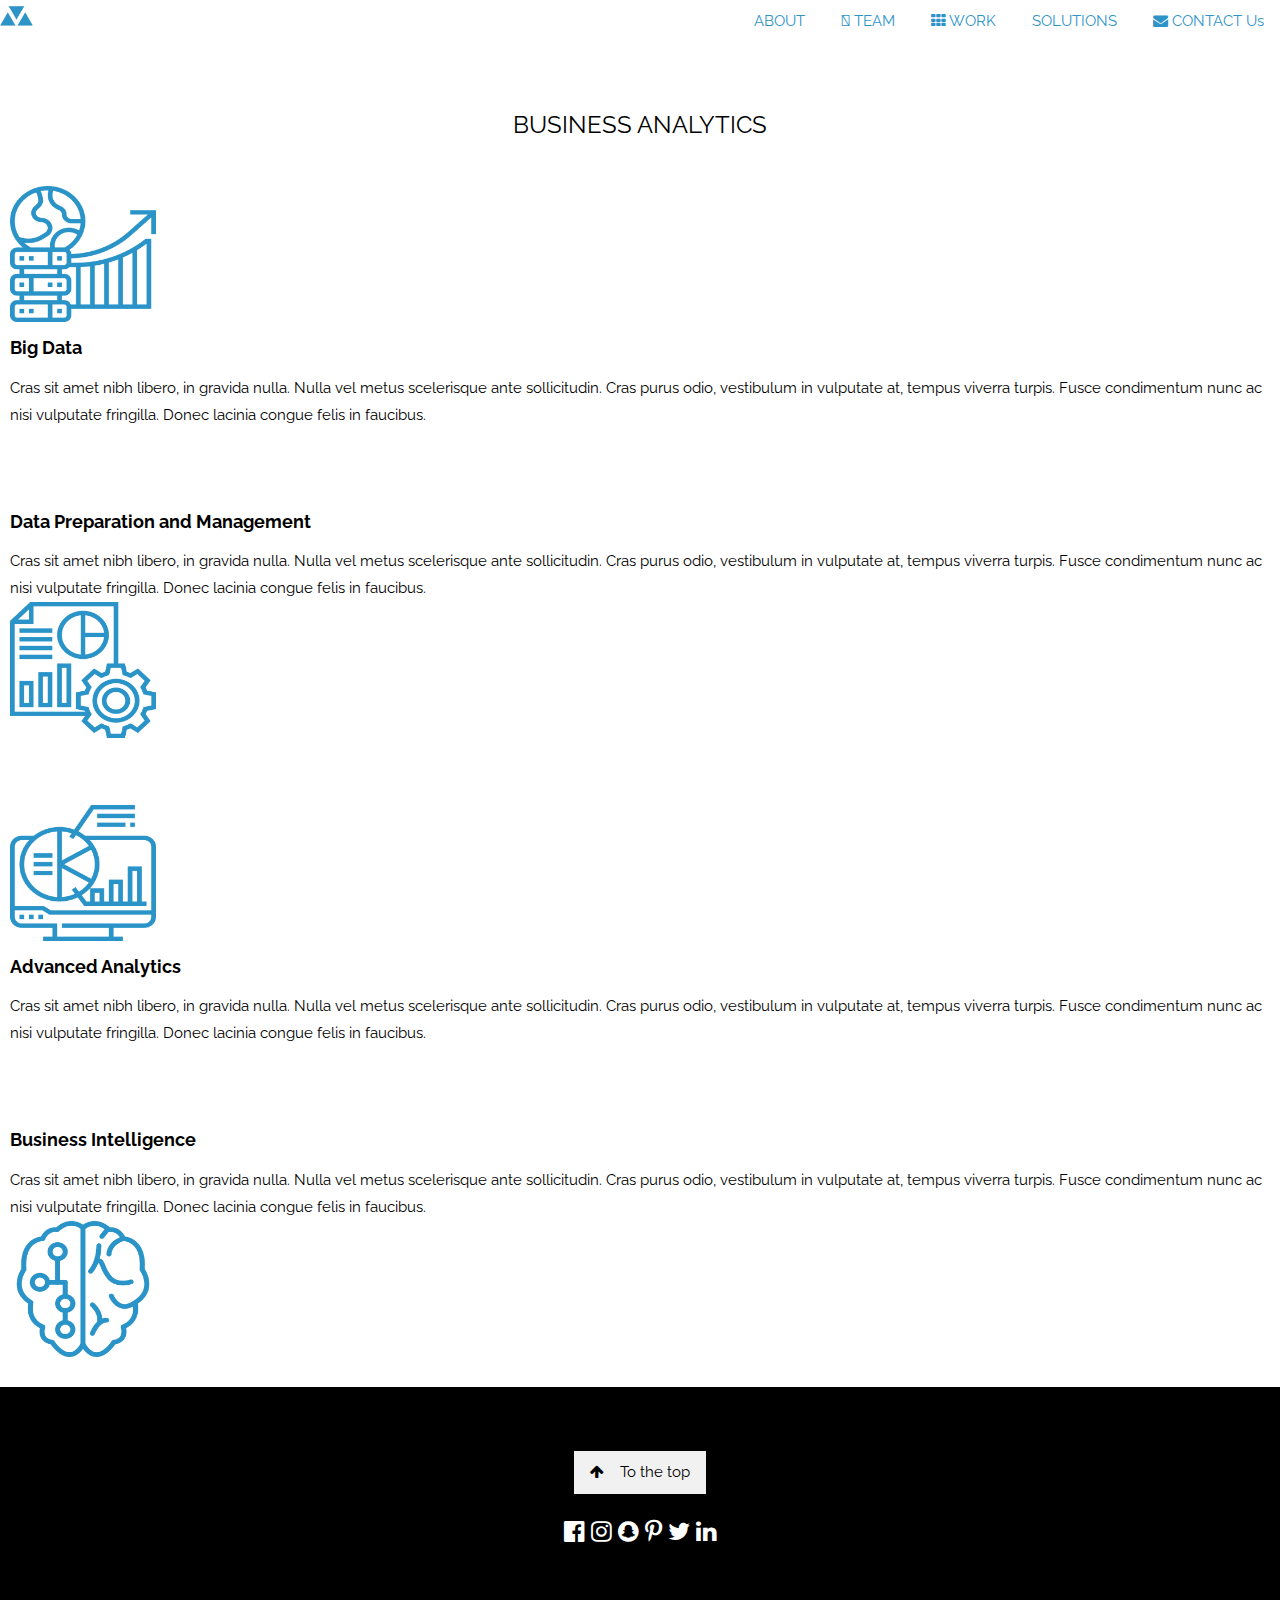
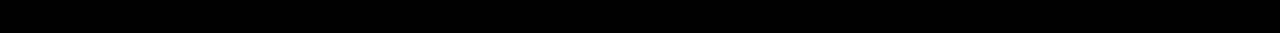
<file: solutions/BUSINESS_ANALYTICS.html>
<!doctype html>
<html lang="en">
  <head>
    <!-- Required meta tags -->
    <meta charset="utf-8">
    <meta name="viewport" content="width=device-width, initial-scale=1, shrink-to-fit=no">
    <!-- Bootstrap CSS -->
    <link rel="stylesheet" href="https://www.w3schools.com/w3css/4/w3.css">
    <link rel="stylesheet" href="https://fonts.googleapis.com/css?family=Raleway">
    <link rel="stylesheet" href="https://use.fontawesome.com/releases/v5.7.1/css/all.css" integrity="sha384-fnmOCqbTlWIlj8LyTjo7mOUStjsKC4pOpQbqyi7RrhN7udi9RwhKkMHpvLbHG9Sr" crossorigin="anonymous">
    <link rel="stylesheet" href="https://cdnjs.cloudflare.com/ajax/libs/font-awesome/4.7.0/css/font-awesome.min.css">
    <link rel="stylesheet" href="https://stackpath.bootstrapcdn.com/bootstrap/4.2.1/css/bootstrap.min.css" integrity="sha384-GJzZqFGwb1QTTN6wy59ffF1BuGJpLSa9DkKMp0DgiMDm4iYMj70gZWKYbI706tWS" crossorigin="anonymous">
    <link rel="stylesheet" href="solu.css">
    <title>Cantik template</title>
    <link rel="icon" href="../imgs/cantik_title_icon.png" type="image/jpg">
  </head>
  <body>
    <!--NAVBAR-->
    <nav class="navbar fixed-top navbar-toggleable-sm navbar-trans navbar-inverse">
      <a class="navbar-brand" href="../index.html">
        <img src="../imgs/cantik_logo.png" width="33" height="33" alt="">
      </a>
      <div class="w3-right w3-hide-small">
        <a href="../index.html#about" class="w3-bar-item w3-button white"><i class="fas fa-user-tie"></i> ABOUT</a>
        <a href="../index.html#team" class="w3-bar-item w3-button white"><i class="fas fa-users"></i> TEAM</a>
        <a href="../index.html#work" class="w3-bar-item w3-button white"><i class="fa fa-th"></i> WORK</a>
        <a href="../index.html#solu" class="w3-bar-item w3-button white"><i class="far fa-lightbulb"></i> SOLUTIONS</a>
        <a href="../index.html#contact" class="w3-bar-item w3-button white"><i class="fa fa-envelope"></i> CONTACT Us</a>
      </div>
      <a href="javascript:void(0)" class="w3-bar-item w3-button w3-right w3-hide-large w3-hide-medium" onclick="w3_open()">
        <i class="fa fa-bars"></i>
      </a>
    </nav>
    <nav class="w3-sidebar w3-bar-block w3-black w3-card w3-animate-left w3-hide-medium w3-hide-large" style="display:none" id="mySidebar">
      <br>
      <a href="../index.html#about" onclick="w3_close()" class="w3-bar-item w3-button">ABOUT</a>
      <a href="../index.html#team" onclick="w3_close()" class="w3-bar-item w3-button">TEAM</a>
      <a href="../index.html#work" onclick="w3_close()" class="w3-bar-item w3-button">WORK</a>
      <a href="../index.html#solu" onclick="w3_close()" class="w3-bar-item w3-button">SOLUTIONS</a>
      <a href="../index.html#contact" onclick="w3_close()" class="w3-bar-item w3-button">CONTACT Us</a>
    </nav>
    <!--SOLUTIONS-->
    <div class="container sol1" id="solu">
      <h3 class="w3-center sol2">BUSINESS ANALYTICS</h3>
      <div class="media">
              <a href="#"><img src="../imgs/bana/big-data.png" class="mr-3" alt="..." style="width:146px; height:136px"></a>
              <div class="media-body">
                <h5 class="mt-0"><b>Big Data</b></h5>
                Cras sit amet nibh libero, in gravida nulla. Nulla vel metus scelerisque ante sollicitudin. Cras purus odio, vestibulum in vulputate at, tempus viverra turpis. Fusce condimentum nunc ac nisi vulputate fringilla. Donec lacinia congue felis in faucibus.
              </div>
      </div>
      <br>
      <div class="media">
              <div class="media-body">
                <h5 class="mt-0 mb-1"><b>Data Preparation and Management</b></h5>
                Cras sit amet nibh libero, in gravida nulla. Nulla vel metus scelerisque ante sollicitudin. Cras purus odio, vestibulum in vulputate at, tempus viverra turpis. Fusce condimentum nunc ac nisi vulputate fringilla. Donec lacinia congue felis in faucibus.
              </div>
              <a href="#"><img src="../imgs/bana/processing.png" class="ml-3" alt="..." style="width:146px; height:136px"></a>
      </div>
      <br>
      <div class="media">
              <a href="#"><img src="../imgs/bana/data-chart.png" class="mr-3" alt="..." style="width:146px; height:136px"></a>
              <div class="media-body">
                <h5 class="mt-0"><b>Advanced Analytics</b></h5>
                Cras sit amet nibh libero, in gravida nulla. Nulla vel metus scelerisque ante sollicitudin. Cras purus odio, vestibulum in vulputate at, tempus viverra turpis. Fusce condimentum nunc ac nisi vulputate fringilla. Donec lacinia congue felis in faucibus.
              </div>
      </div>
      <br>
      <div class="media">
              <div class="media-body">
                <h5 class="mt-0 mb-1"><b>Business Intelligence</b></h5>
                Cras sit amet nibh libero, in gravida nulla. Nulla vel metus scelerisque ante sollicitudin. Cras purus odio, vestibulum in vulputate at, tempus viverra turpis. Fusce condimentum nunc ac nisi vulputate fringilla. Donec lacinia congue felis in faucibus.
              </div>
              <a href="#"><img src="../imgs/bana/brain.png" class="ml-3" alt="..." style="width:146px; height:136px"></a>
      </div>
    </div>
    <!-- Footer -->
    <footer class="w3-center w3-black w3-padding-64">
        <a href="#" class="w3-button w3-light-grey"><i class="fa fa-arrow-up w3-margin-right"></i>To the top</a>
        <div class="w3-xlarge w3-section">
          <i class="fa fa-facebook-official w3-hover-opacity"></i>
          <i class="fa fa-instagram w3-hover-opacity"></i>
          <i class="fa fa-snapchat w3-hover-opacity"></i>
          <i class="fa fa-pinterest-p w3-hover-opacity"></i>
          <i class="fa fa-twitter w3-hover-opacity"></i>
          <i class="fa fa-linkedin w3-hover-opacity"></i>
        </div>
    </footer>
    <!-- jQuery first, then Popper.js, then Bootstrap JS -->
    <script src="https://code.jquery.com/jquery-3.3.1.slim.min.js" integrity="sha384-q8i/X+965DzO0rT7abK41JStQIAqVgRVzpbzo5smXKp4YfRvH+8abtTE1Pi6jizo" crossorigin="anonymous"></script>
    <script src="https://cdnjs.cloudflare.com/ajax/libs/popper.js/1.14.6/umd/popper.min.js" integrity="sha384-wHAiFfRlMFy6i5SRaxvfOCifBUQy1xHdJ/yoi7FRNXMRBu5WHdZYu1hA6ZOblgut" crossorigin="anonymous"></script>
    <script src="https://stackpath.bootstrapcdn.com/bootstrap/4.2.1/js/bootstrap.min.js" integrity="sha384-B0UglyR+jN6CkvvICOB2joaf5I4l3gm9GU6Hc1og6Ls7i6U/mkkaduKaBhlAXv9k" crossorigin="anonymous"></script>
    <script src="solu.js"></script>
  </body>
</html>
</file>
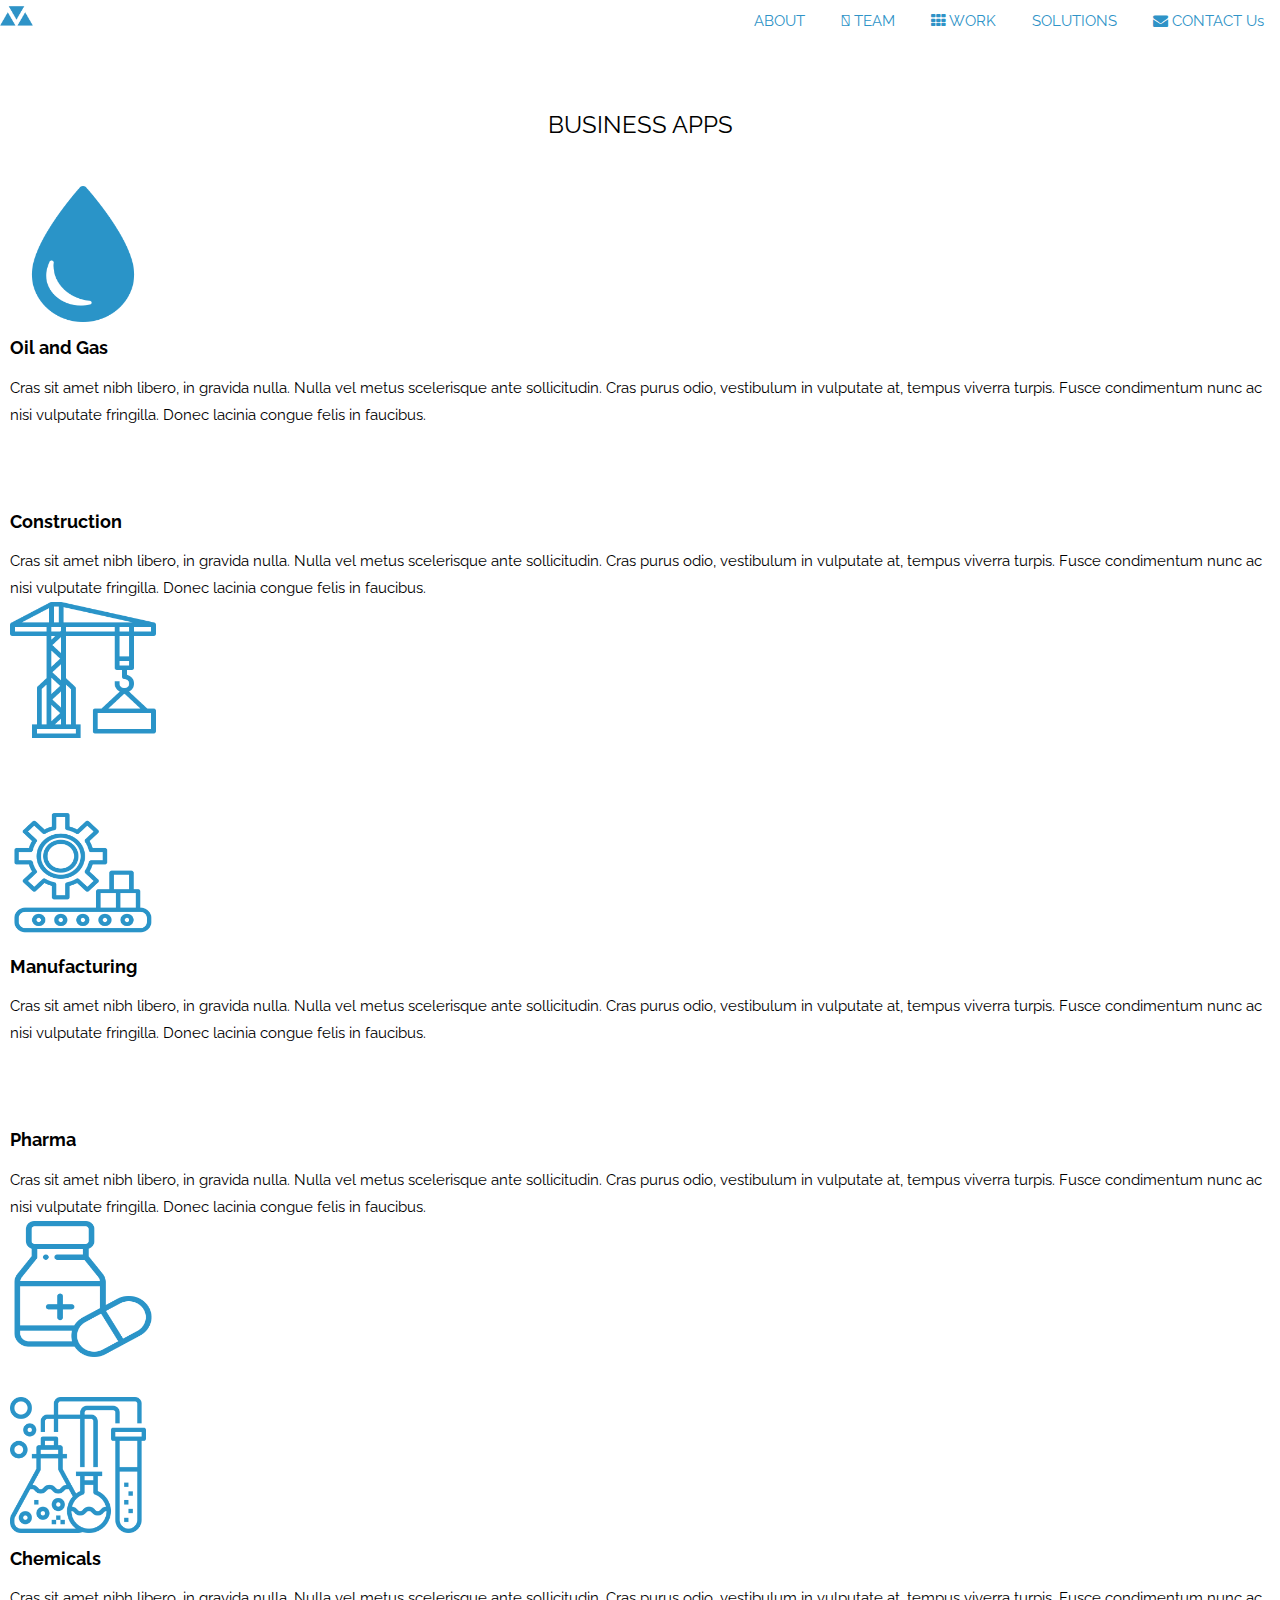
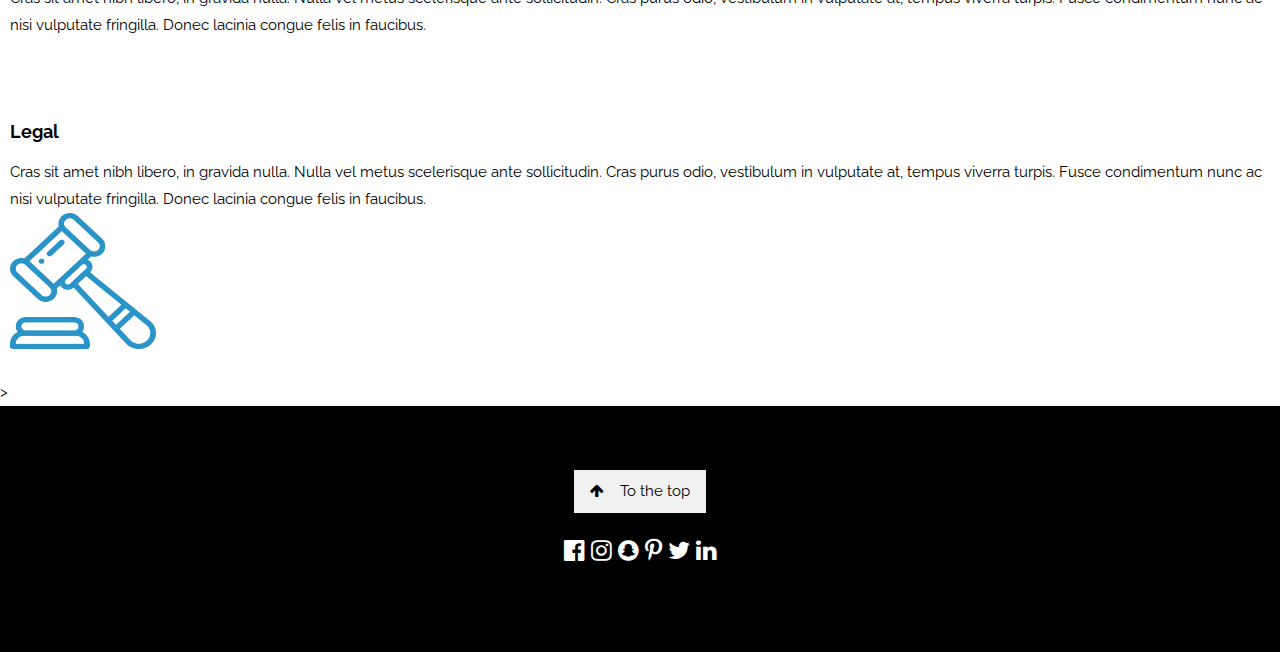
<file: solutions/BUSINESS_APPS.html>
<!doctype html>
<html lang="en">
  <head>
    <!-- Required meta tags -->
    <meta charset="utf-8">
    <meta name="viewport" content="width=device-width, initial-scale=1, shrink-to-fit=no">
    <!-- Bootstrap CSS -->
    <link rel="stylesheet" href="https://www.w3schools.com/w3css/4/w3.css">
    <link rel="stylesheet" href="https://fonts.googleapis.com/css?family=Raleway">
    <link rel="stylesheet" href="https://use.fontawesome.com/releases/v5.7.1/css/all.css" integrity="sha384-fnmOCqbTlWIlj8LyTjo7mOUStjsKC4pOpQbqyi7RrhN7udi9RwhKkMHpvLbHG9Sr" crossorigin="anonymous">
    <link rel="stylesheet" href="https://cdnjs.cloudflare.com/ajax/libs/font-awesome/4.7.0/css/font-awesome.min.css">
    <link rel="stylesheet" href="https://stackpath.bootstrapcdn.com/bootstrap/4.2.1/css/bootstrap.min.css" integrity="sha384-GJzZqFGwb1QTTN6wy59ffF1BuGJpLSa9DkKMp0DgiMDm4iYMj70gZWKYbI706tWS" crossorigin="anonymous">
    <link rel="stylesheet" href="solu.css">
    <title>Cantik template</title>
    <link rel="icon" href="../imgs/cantik_title_icon.png" type="image/jpg">
  </head>
  <body>
    <!--NAVBAR-->
    <nav class="navbar fixed-top navbar-toggleable-sm navbar-trans navbar-inverse">
      <a class="navbar-brand" href="../index.html">
        <img src="../imgs/cantik_logo.png" width="33" height="33" alt="">
      </a>
      <div class="w3-right w3-hide-small">
        <a href="../index.html#about" class="w3-bar-item w3-button white"><i class="fas fa-user-tie"></i> ABOUT</a>
        <a href="../index.html#team" class="w3-bar-item w3-button white"><i class="fas fa-users"></i> TEAM</a>
        <a href="../index.html#work" class="w3-bar-item w3-button white"><i class="fa fa-th"></i> WORK</a>
        <a href="../index.html#solu" class="w3-bar-item w3-button white"><i class="far fa-lightbulb"></i> SOLUTIONS</a>
        <a href="../index.html#contact" class="w3-bar-item w3-button white"><i class="fa fa-envelope"></i> CONTACT Us</a>
      </div>
      <a href="javascript:void(0)" class="w3-bar-item w3-button w3-right w3-hide-large w3-hide-medium" onclick="w3_open()">
        <i class="fa fa-bars"></i>
      </a>
    </nav>
    <nav class="w3-sidebar w3-bar-block w3-black w3-card w3-animate-left w3-hide-medium w3-hide-large" style="display:none" id="mySidebar">
      <br>
      <a href="../index.html#about" onclick="w3_close()" class="w3-bar-item w3-button">ABOUT</a>
      <a href="../index.html#team" onclick="w3_close()" class="w3-bar-item w3-button">TEAM</a>
      <a href="../index.html#work" onclick="w3_close()" class="w3-bar-item w3-button">WORK</a>
      <a href="../index.html#solu" onclick="w3_close()" class="w3-bar-item w3-button">SOLUTIONS</a>
      <a href="../index.html#contact" onclick="w3_close()" class="w3-bar-item w3-button">CONTACT Us</a>
    </nav>
    <!--SOLUTIONS-->
    <div class="container sol1" id="solu">
      <h3 class="w3-center sol2">BUSINESS APPS</h3>
      <div class="media">
              <a href="#"><img src="../imgs/bapps/drop-silhouette.png" class="mr-3" alt="..." style="width:146px; height:136px"></a>
              <div class="media-body">
                <h5 class="mt-0"><b>Oil and Gas</b></h5>
                Cras sit amet nibh libero, in gravida nulla. Nulla vel metus scelerisque ante sollicitudin. Cras purus odio, vestibulum in vulputate at, tempus viverra turpis. Fusce condimentum nunc ac nisi vulputate fringilla. Donec lacinia congue felis in faucibus.
              </div>
      </div>
      <br>
      <div class="media">
              <div class="media-body">
                <h5 class="mt-0 mb-1"><b>Construction</b></h5>
                Cras sit amet nibh libero, in gravida nulla. Nulla vel metus scelerisque ante sollicitudin. Cras purus odio, vestibulum in vulputate at, tempus viverra turpis. Fusce condimentum nunc ac nisi vulputate fringilla. Donec lacinia congue felis in faucibus.
              </div>
              <a href="#"><img src="../imgs/bapps/crane.png" class="ml-3" alt="..." style="width:146px; height:136px"></a>
      </div>
      <br>
      <div class="media">
              <a href="#"><img src="../imgs/bapps/manufacture.png" class="mr-3" alt="..." style="width:146px; height:136px"></a>
              <div class="media-body">
                <h5 class="mt-0"><b>Manufacturing</b></h5>
                Cras sit amet nibh libero, in gravida nulla. Nulla vel metus scelerisque ante sollicitudin. Cras purus odio, vestibulum in vulputate at, tempus viverra turpis. Fusce condimentum nunc ac nisi vulputate fringilla. Donec lacinia congue felis in faucibus.
              </div>
      </div>
      <br>
      <div class="media">
              <div class="media-body">
                <h5 class="mt-0 mb-1"><b>Pharma</b></h5>
                Cras sit amet nibh libero, in gravida nulla. Nulla vel metus scelerisque ante sollicitudin. Cras purus odio, vestibulum in vulputate at, tempus viverra turpis. Fusce condimentum nunc ac nisi vulputate fringilla. Donec lacinia congue felis in faucibus.
              </div>
              <a href="#"><img src="../imgs/bapps/medicine.png" class="ml-3" alt="..." style="width:146px; height:136px"></a>
      </div>
      <div class="media">
        <a href="#"><img src="../imgs/bapps/chemistry.png" class="mr-3" alt="..." style="width:136px; height:136px"></a>
        <div class="media-body">
          <h5 class="mt-0"><b>Chemicals</b></h5>
          Cras sit amet nibh libero, in gravida nulla. Nulla vel metus scelerisque ante sollicitudin. Cras purus odio, vestibulum in vulputate at, tempus viverra turpis. Fusce condimentum nunc ac nisi vulputate fringilla. Donec lacinia congue felis in faucibus.
        </div>
      </div>
      <br>
      <div class="media">
        <div class="media-body">
          <h5 class="mt-0 mb-1"><b>Legal</b></h5>
          Cras sit amet nibh libero, in gravida nulla. Nulla vel metus scelerisque ante sollicitudin. Cras purus odio, vestibulum in vulputate at, tempus viverra turpis. Fusce condimentum nunc ac nisi vulputate fringilla. Donec lacinia congue felis in faucibus.
        </div>
        <a href="#"><img src="../imgs/bapps/auction.png" class="ml-3" alt="..." style="width:146px; height:136px"></a>
      </div>
    </div>>
    <!-- Footer -->
    <footer class="w3-center w3-black w3-padding-64">
        <a href="#" class="w3-button w3-light-grey"><i class="fa fa-arrow-up w3-margin-right"></i>To the top</a>
        <div class="w3-xlarge w3-section">
          <i class="fa fa-facebook-official w3-hover-opacity"></i>
          <i class="fa fa-instagram w3-hover-opacity"></i>
          <i class="fa fa-snapchat w3-hover-opacity"></i>
          <i class="fa fa-pinterest-p w3-hover-opacity"></i>
          <i class="fa fa-twitter w3-hover-opacity"></i>
          <i class="fa fa-linkedin w3-hover-opacity"></i>
        </div>
    </footer>
    <!-- jQuery first, then Popper.js, then Bootstrap JS -->
    <script src="https://code.jquery.com/jquery-3.3.1.slim.min.js" integrity="sha384-q8i/X+965DzO0rT7abK41JStQIAqVgRVzpbzo5smXKp4YfRvH+8abtTE1Pi6jizo" crossorigin="anonymous"></script>
    <script src="https://cdnjs.cloudflare.com/ajax/libs/popper.js/1.14.6/umd/popper.min.js" integrity="sha384-wHAiFfRlMFy6i5SRaxvfOCifBUQy1xHdJ/yoi7FRNXMRBu5WHdZYu1hA6ZOblgut" crossorigin="anonymous"></script>
    <script src="https://stackpath.bootstrapcdn.com/bootstrap/4.2.1/js/bootstrap.min.js" integrity="sha384-B0UglyR+jN6CkvvICOB2joaf5I4l3gm9GU6Hc1og6Ls7i6U/mkkaduKaBhlAXv9k" crossorigin="anonymous"></script>
    <script src="solu.js"></script>
  </body>
</html>
</file>
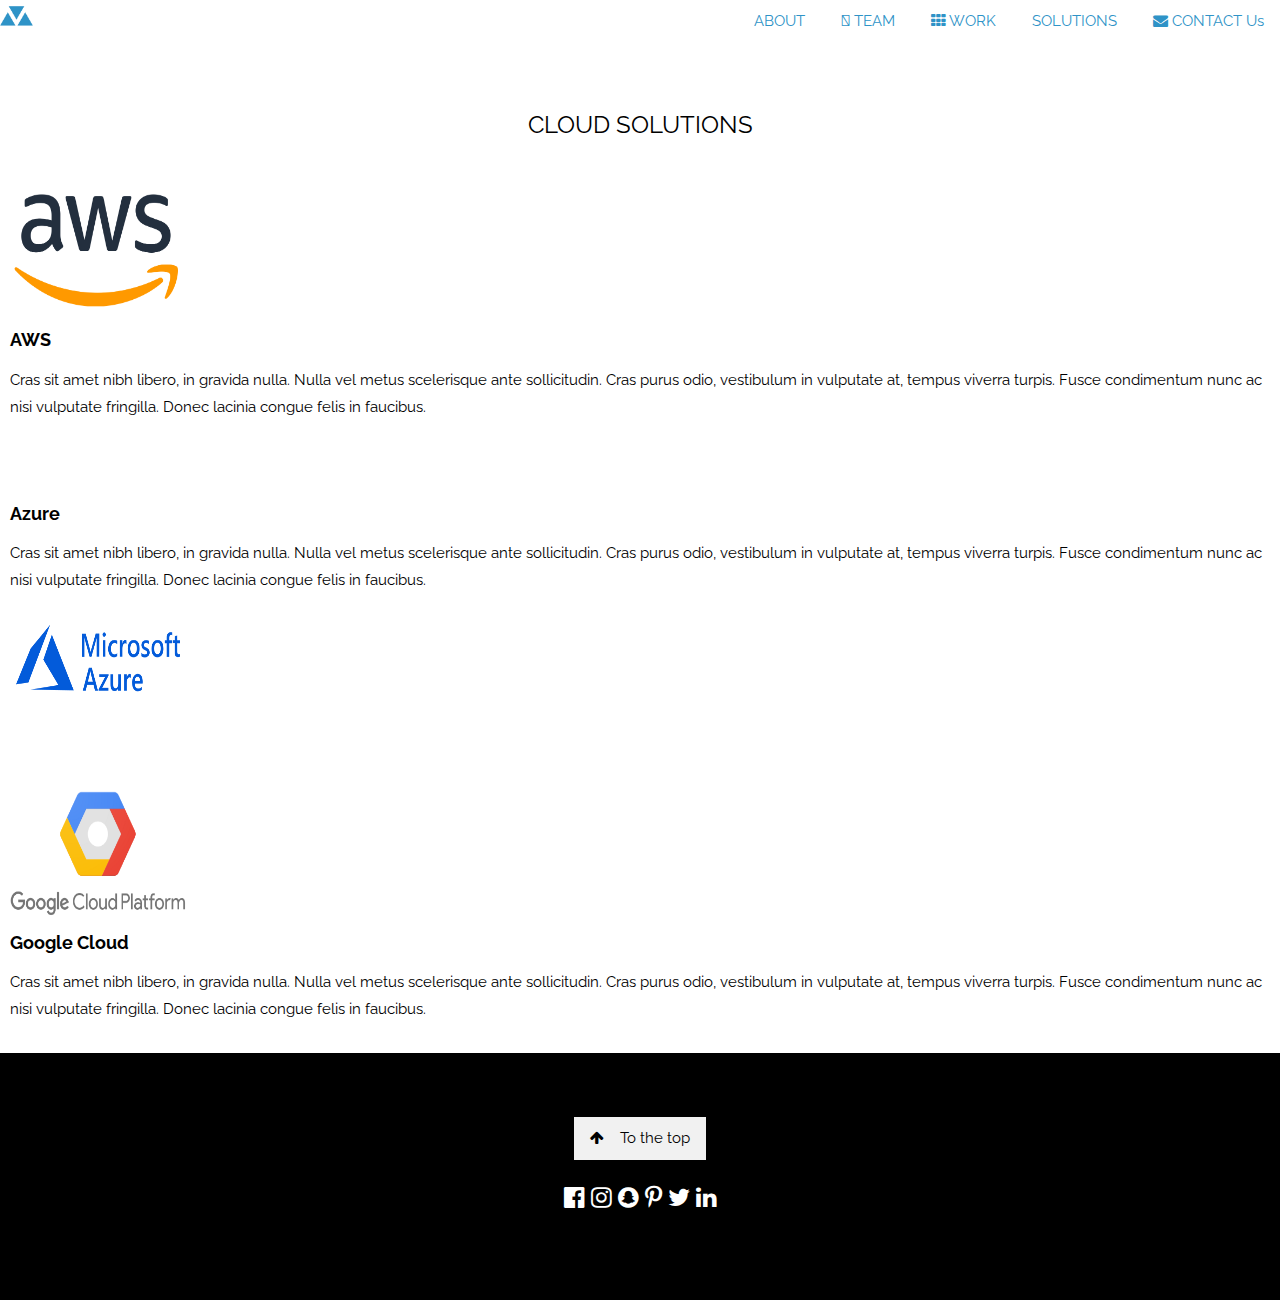
<file: solutions/CLOUD_SOLUTIONS.html>
<!doctype html>
<html lang="en">
  <head>
    <!-- Required meta tags -->
    <meta charset="utf-8">
    <meta name="viewport" content="width=device-width, initial-scale=1, shrink-to-fit=no">
    <!-- Bootstrap CSS -->
    <link rel="stylesheet" href="https://www.w3schools.com/w3css/4/w3.css">
    <link rel="stylesheet" href="https://fonts.googleapis.com/css?family=Raleway">
    <link rel="stylesheet" href="https://use.fontawesome.com/releases/v5.7.1/css/all.css" integrity="sha384-fnmOCqbTlWIlj8LyTjo7mOUStjsKC4pOpQbqyi7RrhN7udi9RwhKkMHpvLbHG9Sr" crossorigin="anonymous">
    <link rel="stylesheet" href="https://cdnjs.cloudflare.com/ajax/libs/font-awesome/4.7.0/css/font-awesome.min.css">
    <link rel="stylesheet" href="https://stackpath.bootstrapcdn.com/bootstrap/4.2.1/css/bootstrap.min.css" integrity="sha384-GJzZqFGwb1QTTN6wy59ffF1BuGJpLSa9DkKMp0DgiMDm4iYMj70gZWKYbI706tWS" crossorigin="anonymous">
    <link rel="stylesheet" href="solu.css">
    <title>Cantik template</title>
    <link rel="icon" href="../imgs/cantik_title_icon.png" type="image/jpg">
  </head>
  <body>
    <!--NAVBAR-->
    <nav class="navbar fixed-top navbar-toggleable-sm navbar-trans navbar-inverse">
      <a class="navbar-brand" href="../index.html">
        <img src="../imgs/cantik_logo.png" width="33" height="33" alt="">
      </a>
      <div class="w3-right w3-hide-small">
        <a href="../index.html#about" class="w3-bar-item w3-button white"><i class="fas fa-user-tie"></i> ABOUT</a>
        <a href="../index.html#team" class="w3-bar-item w3-button white"><i class="fas fa-users"></i> TEAM</a>
        <a href="../index.html#work" class="w3-bar-item w3-button white"><i class="fa fa-th"></i> WORK</a>
        <a href="../index.html#solu" class="w3-bar-item w3-button white"><i class="far fa-lightbulb"></i> SOLUTIONS</a>
        <a href="../index.html#contact" class="w3-bar-item w3-button white"><i class="fa fa-envelope"></i> CONTACT Us</a>
      </div>
      <a href="javascript:void(0)" class="w3-bar-item w3-button w3-right w3-hide-large w3-hide-medium" onclick="w3_open()">
        <i class="fa fa-bars"></i>
      </a>
    </nav>
    <nav class="w3-sidebar w3-bar-block w3-black w3-card w3-animate-left w3-hide-medium w3-hide-large" style="display:none" id="mySidebar">
      <br>
      <a href="../index.html#about" onclick="w3_close()" class="w3-bar-item w3-button">ABOUT</a>
      <a href="../index.html#team" onclick="w3_close()" class="w3-bar-item w3-button">TEAM</a>
      <a href="../index.html#work" onclick="w3_close()" class="w3-bar-item w3-button">WORK</a>
      <a href="../index.html#solu" onclick="w3_close()" class="w3-bar-item w3-button">SOLUTIONS</a>
      <a href="../index.html#contact" onclick="w3_close()" class="w3-bar-item w3-button">CONTACT Us</a>
    </nav>
    <!--SOLUTIONS-->
    <div class="container sol1" id="solu">
      <h3 class="w3-center sol2">CLOUD SOLUTIONS</h3>
      <div class="media">
              <a href="#"><img src="../imgs/csol/aws.png" class="mr-3" alt="..." style="width:176px; height:128px"></a>
              <div class="media-body">
                <h5 class="mt-0"><b>AWS</b></h5>
                Cras sit amet nibh libero, in gravida nulla. Nulla vel metus scelerisque ante sollicitudin. Cras purus odio, vestibulum in vulputate at, tempus viverra turpis. Fusce condimentum nunc ac nisi vulputate fringilla. Donec lacinia congue felis in faucibus.
              </div>
      </div>
      <br>
      <div class="media">
              <div class="media-body">
                <h5 class="mt-0 mb-1"><b>Azure</b></h5>
                Cras sit amet nibh libero, in gravida nulla. Nulla vel metus scelerisque ante sollicitudin. Cras purus odio, vestibulum in vulputate at, tempus viverra turpis. Fusce condimentum nunc ac nisi vulputate fringilla. Donec lacinia congue felis in faucibus.
              </div>
              <a href="#"><img src="../imgs/csol/azure.png" class="ml-3" alt="..." style="width:176px; height:128px"></a>
      </div>
      <br>
      <div class="media">
              <a href="#"><img src="../imgs/csol/gcloud.png" class="mr-3" alt="..." style="width:176px; height:128px"></a>
              <div class="media-body">
                <h5 class="mt-0"><b>Google Cloud</b></h5>
                Cras sit amet nibh libero, in gravida nulla. Nulla vel metus scelerisque ante sollicitudin. Cras purus odio, vestibulum in vulputate at, tempus viverra turpis. Fusce condimentum nunc ac nisi vulputate fringilla. Donec lacinia congue felis in faucibus.
              </div>
      </div>
    </div>  
    <!-- Footer -->
    <footer class="w3-center w3-black w3-padding-64">
        <a href="#" class="w3-button w3-light-grey"><i class="fa fa-arrow-up w3-margin-right"></i>To the top</a>
        <div class="w3-xlarge w3-section">
          <i class="fa fa-facebook-official w3-hover-opacity"></i>
          <i class="fa fa-instagram w3-hover-opacity"></i>
          <i class="fa fa-snapchat w3-hover-opacity"></i>
          <i class="fa fa-pinterest-p w3-hover-opacity"></i>
          <i class="fa fa-twitter w3-hover-opacity"></i>
          <i class="fa fa-linkedin w3-hover-opacity"></i>
        </div>
    </footer>
    <!-- jQuery first, then Popper.js, then Bootstrap JS -->
    <script src="https://code.jquery.com/jquery-3.3.1.slim.min.js" integrity="sha384-q8i/X+965DzO0rT7abK41JStQIAqVgRVzpbzo5smXKp4YfRvH+8abtTE1Pi6jizo" crossorigin="anonymous"></script>
    <script src="https://cdnjs.cloudflare.com/ajax/libs/popper.js/1.14.6/umd/popper.min.js" integrity="sha384-wHAiFfRlMFy6i5SRaxvfOCifBUQy1xHdJ/yoi7FRNXMRBu5WHdZYu1hA6ZOblgut" crossorigin="anonymous"></script>
    <script src="https://stackpath.bootstrapcdn.com/bootstrap/4.2.1/js/bootstrap.min.js" integrity="sha384-B0UglyR+jN6CkvvICOB2joaf5I4l3gm9GU6Hc1og6Ls7i6U/mkkaduKaBhlAXv9k" crossorigin="anonymous"></script>
    <script src="solu.js"></script>
  </body>
  </html>
</file>
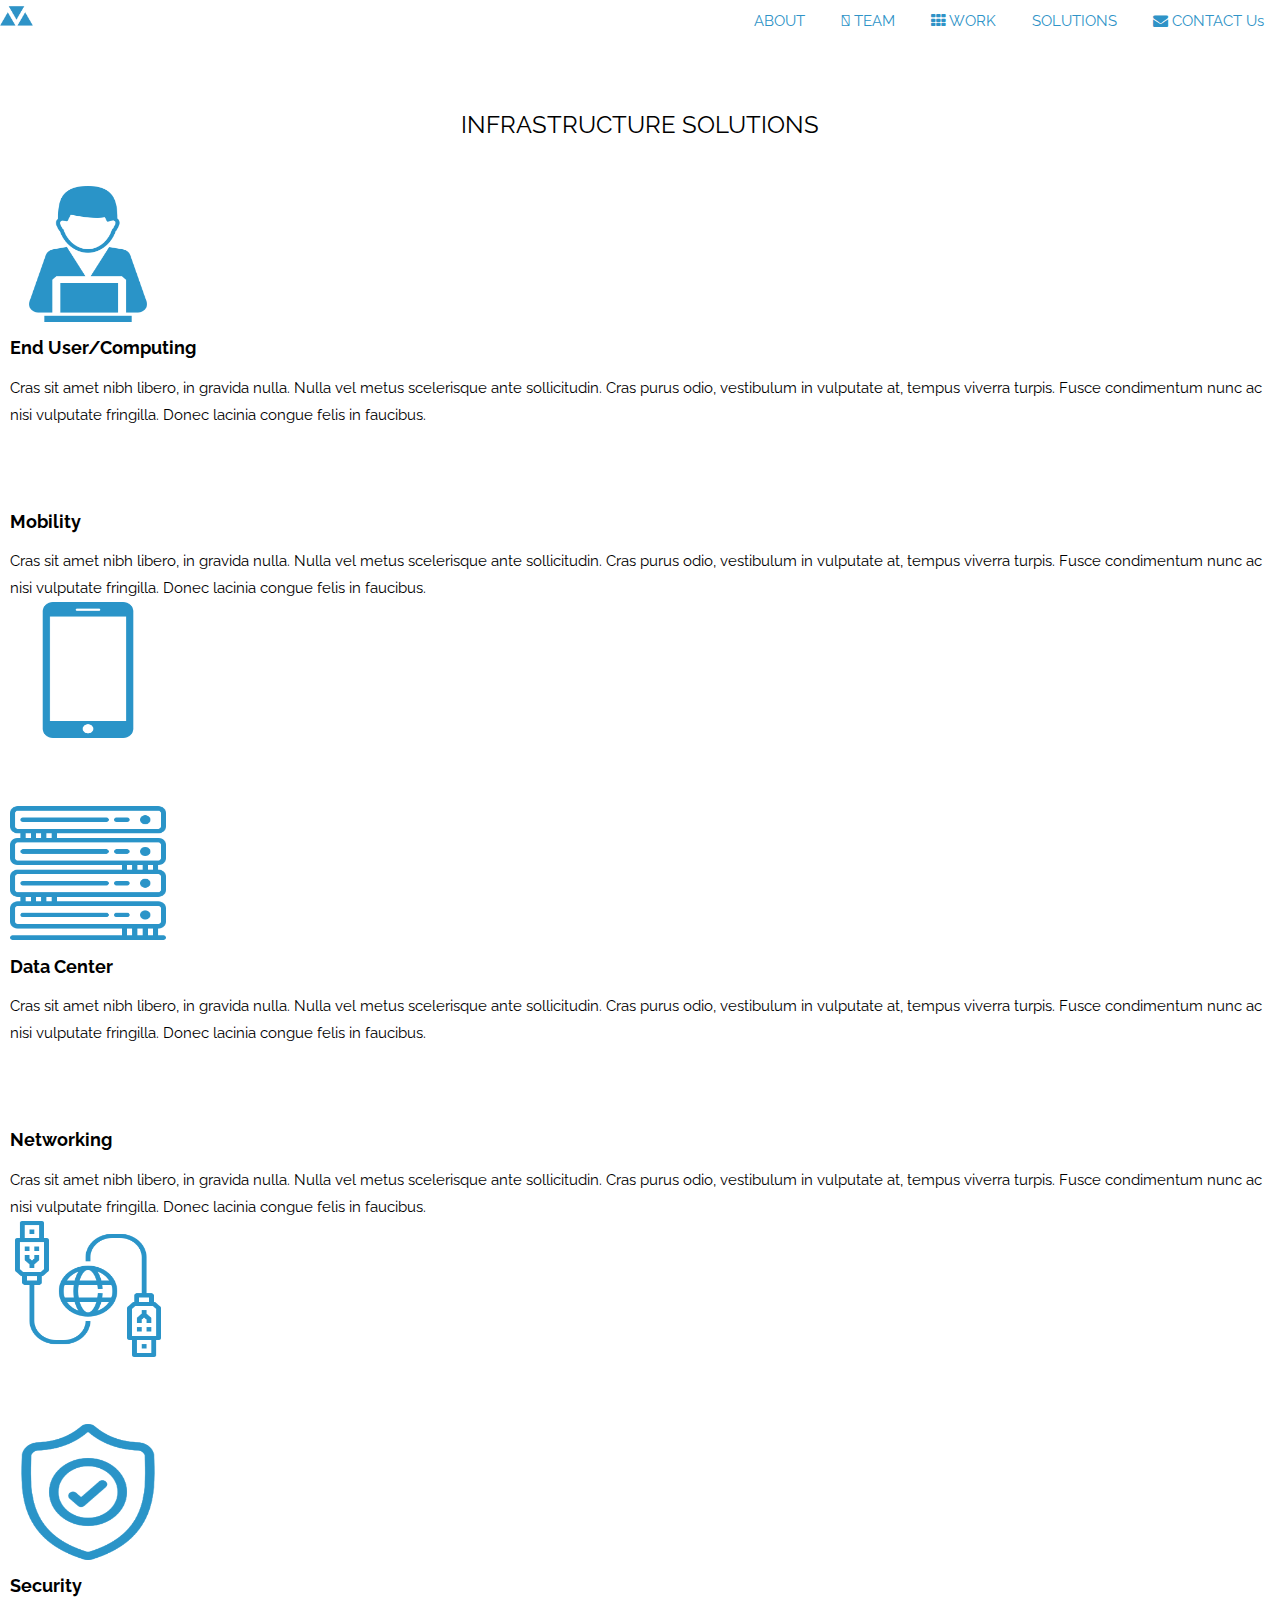
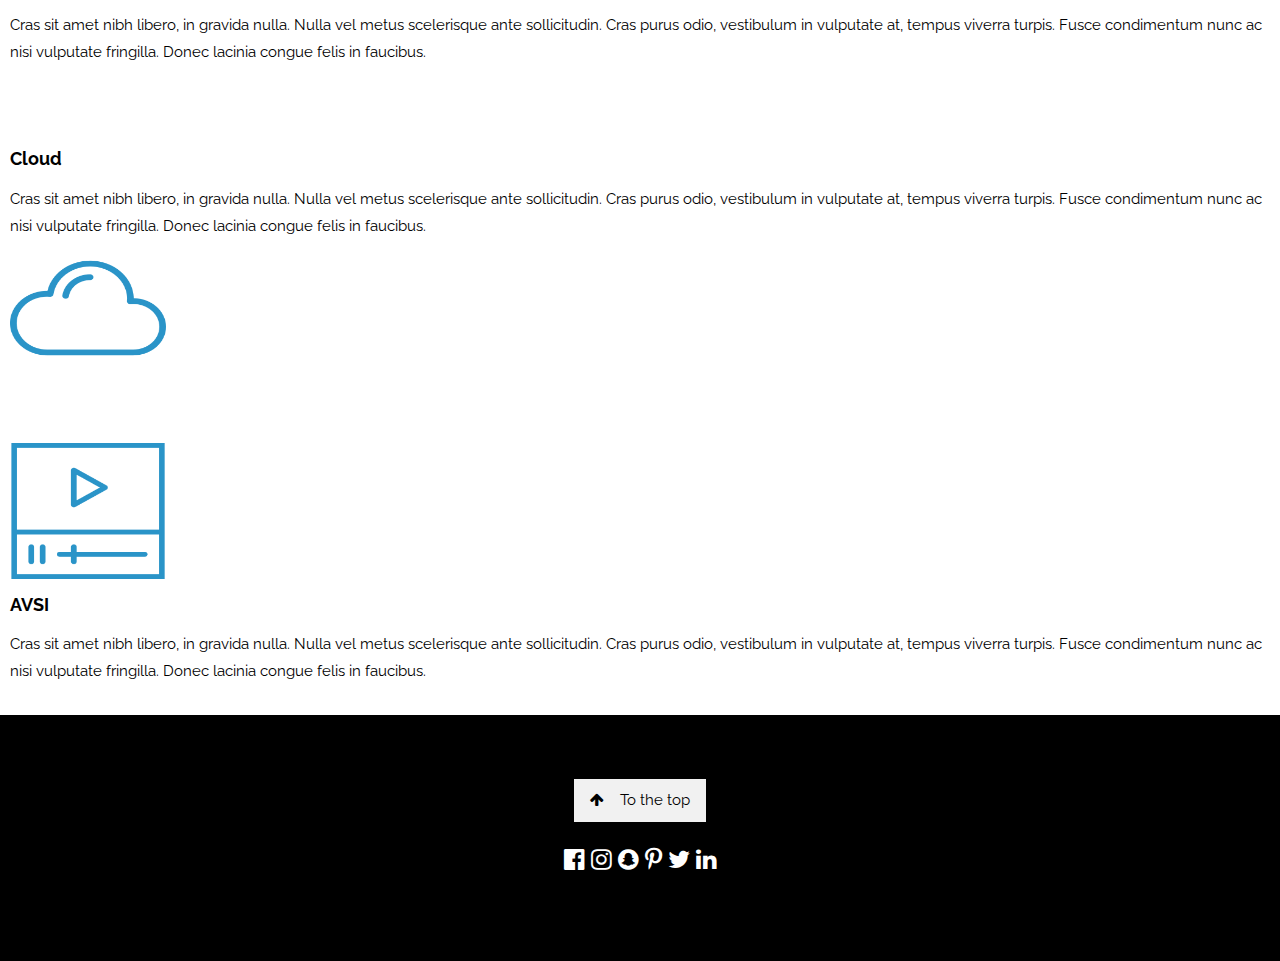
<file: solutions/INFRASTRUCTURE_SOLUTIONS.html>
<!doctype html>
<html lang="en">
  <head>
    <!-- Required meta tags -->
    <meta charset="utf-8">
    <meta name="viewport" content="width=device-width, initial-scale=1, shrink-to-fit=no">
    <!-- Bootstrap CSS -->
    <link rel="stylesheet" href="https://www.w3schools.com/w3css/4/w3.css">
    <link rel="stylesheet" href="https://fonts.googleapis.com/css?family=Raleway">
    <link rel="stylesheet" href="https://use.fontawesome.com/releases/v5.7.1/css/all.css" integrity="sha384-fnmOCqbTlWIlj8LyTjo7mOUStjsKC4pOpQbqyi7RrhN7udi9RwhKkMHpvLbHG9Sr" crossorigin="anonymous">
    <link rel="stylesheet" href="https://cdnjs.cloudflare.com/ajax/libs/font-awesome/4.7.0/css/font-awesome.min.css">
    <link rel="stylesheet" href="https://stackpath.bootstrapcdn.com/bootstrap/4.2.1/css/bootstrap.min.css" integrity="sha384-GJzZqFGwb1QTTN6wy59ffF1BuGJpLSa9DkKMp0DgiMDm4iYMj70gZWKYbI706tWS" crossorigin="anonymous">
    <link rel="stylesheet" href="solu.css">
    <title>Cantik template</title>
    <link rel="icon" href="../imgs/cantik_title_icon.png" type="image/jpg">
  </head>
  <body>
    <!--NAVBAR-->
    <nav class="navbar fixed-top navbar-toggleable-sm navbar-trans navbar-inverse">
      <a class="navbar-brand" href="../index.html">
        <img src="../imgs/cantik_logo.png" width="33" height="33" alt="">
      </a>
      <div class="w3-right w3-hide-small">
        <a href="../index.html#about" class="w3-bar-item w3-button white"><i class="fas fa-user-tie"></i> ABOUT</a>
        <a href="../index.html#team" class="w3-bar-item w3-button white"><i class="fas fa-users"></i> TEAM</a>
        <a href="../index.html#work" class="w3-bar-item w3-button white"><i class="fa fa-th"></i> WORK</a>
        <a href="../index.html#solu" class="w3-bar-item w3-button white"><i class="far fa-lightbulb"></i> SOLUTIONS</a>
        <a href="../index.html#contact" class="w3-bar-item w3-button white"><i class="fa fa-envelope"></i> CONTACT Us</a>
      </div>
      <a href="javascript:void(0)" class="w3-bar-item w3-button w3-right w3-hide-large w3-hide-medium" onclick="w3_open()">
        <i class="fa fa-bars"></i>
      </a>
    </nav>
    <nav class="w3-sidebar w3-bar-block w3-black w3-card w3-animate-left w3-hide-medium w3-hide-large" style="display:none" id="mySidebar">
      <br>
      <a href="../index.html#about" onclick="w3_close()" class="w3-bar-item w3-button">ABOUT</a>
      <a href="../index.html#team" onclick="w3_close()" class="w3-bar-item w3-button">TEAM</a>
      <a href="../index.html#work" onclick="w3_close()" class="w3-bar-item w3-button">WORK</a>
      <a href="../index.html#solu" onclick="w3_close()" class="w3-bar-item w3-button">SOLUTIONS</a>
      <a href="../index.html#contact" onclick="w3_close()" class="w3-bar-item w3-button">CONTACT Us</a>
    </nav>
    <!--SOLUTIONS-->
    <div class="container sol1" id="solu">
      <h3 class="w3-center sol2">INFRASTRUCTURE SOLUTIONS</h3>
      <div class="media">
              <a href="#"><img src="../imgs/isolu/enduc.png" class="mr-3" alt="..." style="width:156px; height:136px"></a>
              <div class="media-body">
                <h5 class="mt-0"><b>End User/Computing</b></h5>
                Cras sit amet nibh libero, in gravida nulla. Nulla vel metus scelerisque ante sollicitudin. Cras purus odio, vestibulum in vulputate at, tempus viverra turpis. Fusce condimentum nunc ac nisi vulputate fringilla. Donec lacinia congue felis in faucibus.
              </div>
      </div>
      <br>
      <div class="media">
              <div class="media-body">
                <h5 class="mt-0 mb-1"><b>Mobility</b></h5>
                Cras sit amet nibh libero, in gravida nulla. Nulla vel metus scelerisque ante sollicitudin. Cras purus odio, vestibulum in vulputate at, tempus viverra turpis. Fusce condimentum nunc ac nisi vulputate fringilla. Donec lacinia congue felis in faucibus.
              </div>
              <a href="#"><img src="../imgs/isolu/mobi.png" class="ml-3" alt="..." style="width:156px; height:136px"></a>
      </div>
      <br>
      <div class="media">
              <a href="#"><img src="../imgs/isolu/data-center.png" class="mr-3" alt="..." style="width:156px; height:136px"></a>
              <div class="media-body">
                <h5 class="mt-0"><b>Data Center</b></h5>
                Cras sit amet nibh libero, in gravida nulla. Nulla vel metus scelerisque ante sollicitudin. Cras purus odio, vestibulum in vulputate at, tempus viverra turpis. Fusce condimentum nunc ac nisi vulputate fringilla. Donec lacinia congue felis in faucibus.
              </div>
      </div>
      <br>
      <div class="media">
              <div class="media-body">
                <h5 class="mt-0 mb-1"><b>Networking</b></h5>
                Cras sit amet nibh libero, in gravida nulla. Nulla vel metus scelerisque ante sollicitudin. Cras purus odio, vestibulum in vulputate at, tempus viverra turpis. Fusce condimentum nunc ac nisi vulputate fringilla. Donec lacinia congue felis in faucibus.
              </div>
              <a href="#"><img src="../imgs/isolu/netwk.png" class="ml-3" alt="..." style="width:156px; height:136px"></a>
      </div>
      <br>
      <div class="media">
              <a href="#"><img src="../imgs/isolu/secu.png" class="mr-3" alt="..." style="width:156px; height:136px"></a>
              <div class="media-body">
                <h5 class="mt-0"><b>Security</b></h5>
                Cras sit amet nibh libero, in gravida nulla. Nulla vel metus scelerisque ante sollicitudin. Cras purus odio, vestibulum in vulputate at, tempus viverra turpis. Fusce condimentum nunc ac nisi vulputate fringilla. Donec lacinia congue felis in faucibus.
              </div>
      </div>
      <br>
      <div class="media">
          <div class="media-body">
            <h5 class="mt-0 mb-1"><b>Cloud</b></h5>
            Cras sit amet nibh libero, in gravida nulla. Nulla vel metus scelerisque ante sollicitudin. Cras purus odio, vestibulum in vulputate at, tempus viverra turpis. Fusce condimentum nunc ac nisi vulputate fringilla. Donec lacinia congue felis in faucibus.
          </div>
          <a href="#"><img src="../imgs/isolu/cloud.png" class="ml-3" alt="..." style="width:156px; height:136px"></a>
      </div>
      <br>
      <div class="media">
          <a href="#"><img src="../imgs/isolu/avsi.png" class="mr-3" alt="..." style="width:156px; height:136px"></a>
          <div class="media-body">
            <h5 class="mt-0"><b>AVSI</b></h5>
            Cras sit amet nibh libero, in gravida nulla. Nulla vel metus scelerisque ante sollicitudin. Cras purus odio, vestibulum in vulputate at, tempus viverra turpis. Fusce condimentum nunc ac nisi vulputate fringilla. Donec lacinia congue felis in faucibus.
          </div>
      </div>
    </div>  
    <!-- Footer -->
    <footer class="w3-center w3-black w3-padding-64">
        <a href="#" class="w3-button w3-light-grey"><i class="fa fa-arrow-up w3-margin-right"></i>To the top</a>
        <div class="w3-xlarge w3-section">
          <i class="fa fa-facebook-official w3-hover-opacity"></i>
          <i class="fa fa-instagram w3-hover-opacity"></i>
          <i class="fa fa-snapchat w3-hover-opacity"></i>
          <i class="fa fa-pinterest-p w3-hover-opacity"></i>
          <i class="fa fa-twitter w3-hover-opacity"></i>
          <i class="fa fa-linkedin w3-hover-opacity"></i>
        </div>
    </footer>
    <!-- jQuery first, then Popper.js, then Bootstrap JS -->
    <script src="https://code.jquery.com/jquery-3.3.1.slim.min.js" integrity="sha384-q8i/X+965DzO0rT7abK41JStQIAqVgRVzpbzo5smXKp4YfRvH+8abtTE1Pi6jizo" crossorigin="anonymous"></script>
    <script src="https://cdnjs.cloudflare.com/ajax/libs/popper.js/1.14.6/umd/popper.min.js" integrity="sha384-wHAiFfRlMFy6i5SRaxvfOCifBUQy1xHdJ/yoi7FRNXMRBu5WHdZYu1hA6ZOblgut" crossorigin="anonymous"></script>
    <script src="https://stackpath.bootstrapcdn.com/bootstrap/4.2.1/js/bootstrap.min.js" integrity="sha384-B0UglyR+jN6CkvvICOB2joaf5I4l3gm9GU6Hc1og6Ls7i6U/mkkaduKaBhlAXv9k" crossorigin="anonymous"></script>
    <script src="solu.js"></script>
  </body>
</html>
</file>
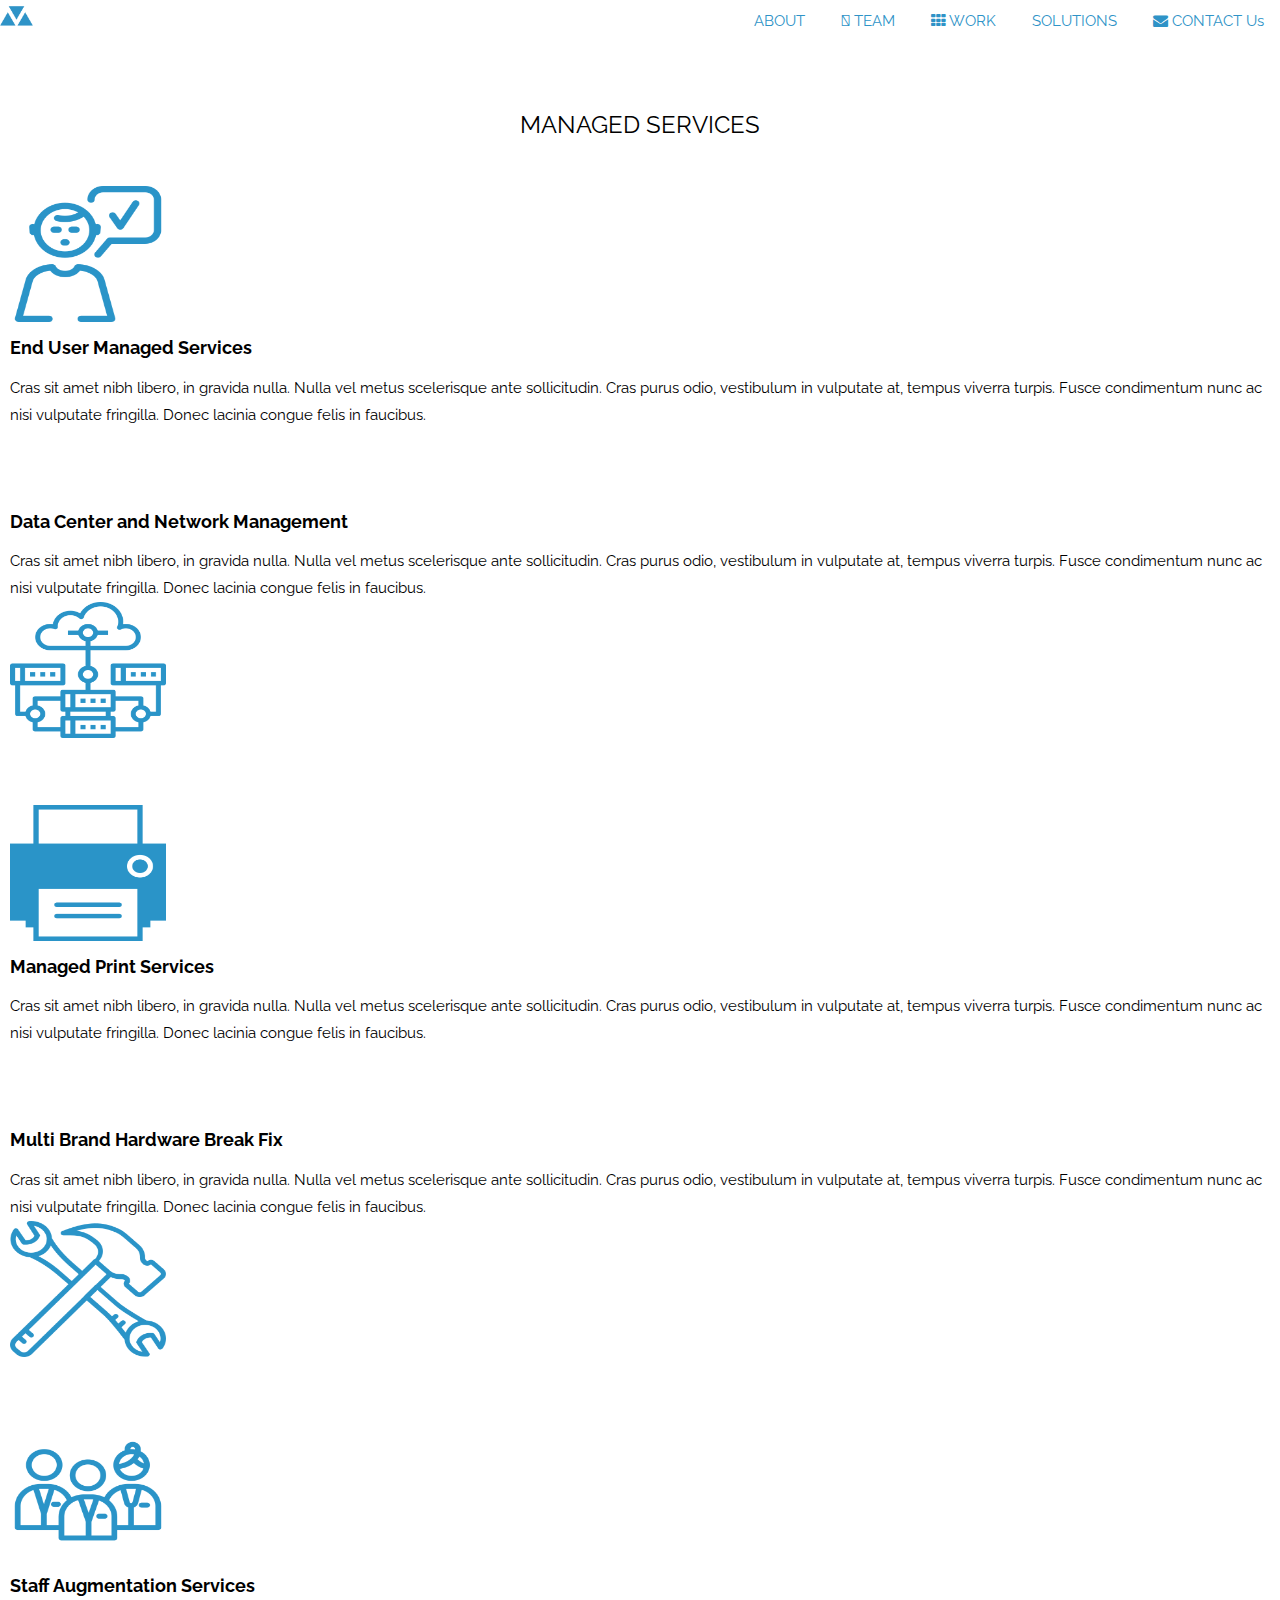
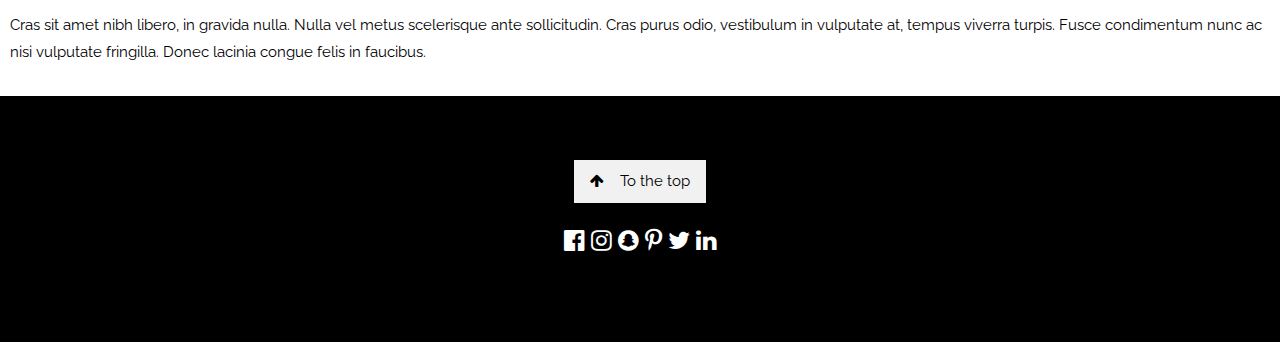
<file: solutions/MANAGED_SERVICES.html>
<!doctype html>
<html lang="en">
  <head>
    <!-- Required meta tags -->
    <meta charset="utf-8">
    <meta name="viewport" content="width=device-width, initial-scale=1, shrink-to-fit=no">
    <!-- Bootstrap CSS -->
    <link rel="stylesheet" href="https://www.w3schools.com/w3css/4/w3.css">
    <link rel="stylesheet" href="https://fonts.googleapis.com/css?family=Raleway">
    <link rel="stylesheet" href="https://use.fontawesome.com/releases/v5.7.1/css/all.css" integrity="sha384-fnmOCqbTlWIlj8LyTjo7mOUStjsKC4pOpQbqyi7RrhN7udi9RwhKkMHpvLbHG9Sr" crossorigin="anonymous">
    <link rel="stylesheet" href="https://cdnjs.cloudflare.com/ajax/libs/font-awesome/4.7.0/css/font-awesome.min.css">
    <link rel="stylesheet" href="https://stackpath.bootstrapcdn.com/bootstrap/4.2.1/css/bootstrap.min.css" integrity="sha384-GJzZqFGwb1QTTN6wy59ffF1BuGJpLSa9DkKMp0DgiMDm4iYMj70gZWKYbI706tWS" crossorigin="anonymous">
    <link rel="stylesheet" href="solu.css">
    <title>Cantik template</title>
    <link rel="icon" href="../imgs/cantik_title_icon.png" type="image/jpg">
  </head>
  <body>
    <!--NAVBAR-->
    <nav class="navbar fixed-top navbar-toggleable-sm navbar-trans navbar-inverse">
      <a class="navbar-brand" href="../index.html">
        <img src="../imgs/cantik_logo.png" width="33" height="33" alt="">
      </a>
      <div class="w3-right w3-hide-small">
        <a href="../index.html#about" class="w3-bar-item w3-button white"><i class="fas fa-user-tie"></i> ABOUT</a>
        <a href="../index.html#team" class="w3-bar-item w3-button white"><i class="fas fa-users"></i> TEAM</a>
        <a href="../index.html#work" class="w3-bar-item w3-button white"><i class="fa fa-th"></i> WORK</a>
        <a href="../index.html#solu" class="w3-bar-item w3-button white"><i class="far fa-lightbulb"></i> SOLUTIONS</a>
        <a href="../index.html#contact" class="w3-bar-item w3-button white"><i class="fa fa-envelope"></i> CONTACT Us</a>
      </div>
      <a href="javascript:void(0)" class="w3-bar-item w3-button w3-right w3-hide-large w3-hide-medium" onclick="w3_open()">
        <i class="fa fa-bars"></i>
      </a>
    </nav>
    <nav class="w3-sidebar w3-bar-block w3-black w3-card w3-animate-left w3-hide-medium w3-hide-large" style="display:none" id="mySidebar">
      <br>
      <a href="../index.html#about" onclick="w3_close()" class="w3-bar-item w3-button">ABOUT</a>
      <a href="../index.html#team" onclick="w3_close()" class="w3-bar-item w3-button">TEAM</a>
      <a href="../index.html#work" onclick="w3_close()" class="w3-bar-item w3-button">WORK</a>
      <a href="../index.html#solu" onclick="w3_close()" class="w3-bar-item w3-button">SOLUTIONS</a>
      <a href="../index.html#contact" onclick="w3_close()" class="w3-bar-item w3-button">CONTACT Us</a>
    </nav>
    <!--SOLUTIONS-->
    <div class="container sol1" id="solu">
      <h3 class="w3-center sol2">MANAGED SERVICES</h3>
      <div class="media">
              <a href="#"><img src="../imgs/mser/end-user-problem.png" class="mr-3" alt="..." style="width:156px; height:136px"></a>
              <div class="media-body">
                <h5 class="mt-0"><b>End User Managed Services</b></h5>
                Cras sit amet nibh libero, in gravida nulla. Nulla vel metus scelerisque ante sollicitudin. Cras purus odio, vestibulum in vulputate at, tempus viverra turpis. Fusce condimentum nunc ac nisi vulputate fringilla. Donec lacinia congue felis in faucibus.
              </div>
      </div>
      <br>
      <div class="media">
              <div class="media-body">
                <h5 class="mt-0 mb-1"><b>Data Center and Network Management</b></h5>
                Cras sit amet nibh libero, in gravida nulla. Nulla vel metus scelerisque ante sollicitudin. Cras purus odio, vestibulum in vulputate at, tempus viverra turpis. Fusce condimentum nunc ac nisi vulputate fringilla. Donec lacinia congue felis in faucibus.
              </div>
              <a href="#"><img src="../imgs/mser/server.png" class="ml-3" alt="..." style="width:156px; height:136px"></a>
      </div>
      <br>
      <div class="media">
              <a href="#"><img src="../imgs/mser/print.png" class="mr-3" alt="..." style="width:156px; height:136px"></a>
              <div class="media-body">
                <h5 class="mt-0"><b>Managed Print Services</b></h5>
                Cras sit amet nibh libero, in gravida nulla. Nulla vel metus scelerisque ante sollicitudin. Cras purus odio, vestibulum in vulputate at, tempus viverra turpis. Fusce condimentum nunc ac nisi vulputate fringilla. Donec lacinia congue felis in faucibus.
              </div>
      </div>
      <br>
      <div class="media">
              <div class="media-body">
                <h5 class="mt-0 mb-1"><b>Multi Brand Hardware Break Fix</b></h5>
                Cras sit amet nibh libero, in gravida nulla. Nulla vel metus scelerisque ante sollicitudin. Cras purus odio, vestibulum in vulputate at, tempus viverra turpis. Fusce condimentum nunc ac nisi vulputate fringilla. Donec lacinia congue felis in faucibus.
              </div>
              <a href="#"><img src="../imgs/mser/tools.png" class="ml-3" alt="..." style="width:156px; height:136px"></a>
      </div>
      <br>
      <div class="media">
              <a href="#"><img src="../imgs/mser/service.png" class="mr-3" alt="..." style="width:156px; height:136px"></a>
              <div class="media-body">
                <h5 class="mt-0"><b>Staff Augmentation Services</b></h5>
                Cras sit amet nibh libero, in gravida nulla. Nulla vel metus scelerisque ante sollicitudin. Cras purus odio, vestibulum in vulputate at, tempus viverra turpis. Fusce condimentum nunc ac nisi vulputate fringilla. Donec lacinia congue felis in faucibus.
              </div>
      </div>  
    </div>
    <!-- Footer -->
    <footer class="w3-center w3-black w3-padding-64">
        <a href="#" class="w3-button w3-light-grey"><i class="fa fa-arrow-up w3-margin-right"></i>To the top</a>
        <div class="w3-xlarge w3-section">
          <i class="fa fa-facebook-official w3-hover-opacity"></i>
          <i class="fa fa-instagram w3-hover-opacity"></i>
          <i class="fa fa-snapchat w3-hover-opacity"></i>
          <i class="fa fa-pinterest-p w3-hover-opacity"></i>
          <i class="fa fa-twitter w3-hover-opacity"></i>
          <i class="fa fa-linkedin w3-hover-opacity"></i>
        </div>
    </footer>
    <!-- jQuery first, then Popper.js, then Bootstrap JS -->
    <script src="https://code.jquery.com/jquery-3.3.1.slim.min.js" integrity="sha384-q8i/X+965DzO0rT7abK41JStQIAqVgRVzpbzo5smXKp4YfRvH+8abtTE1Pi6jizo" crossorigin="anonymous"></script>
    <script src="https://cdnjs.cloudflare.com/ajax/libs/popper.js/1.14.6/umd/popper.min.js" integrity="sha384-wHAiFfRlMFy6i5SRaxvfOCifBUQy1xHdJ/yoi7FRNXMRBu5WHdZYu1hA6ZOblgut" crossorigin="anonymous"></script>
    <script src="https://stackpath.bootstrapcdn.com/bootstrap/4.2.1/js/bootstrap.min.js" integrity="sha384-B0UglyR+jN6CkvvICOB2joaf5I4l3gm9GU6Hc1og6Ls7i6U/mkkaduKaBhlAXv9k" crossorigin="anonymous"></script>
    <script src="solu.js"></script>
  </body>
</html>
</file>
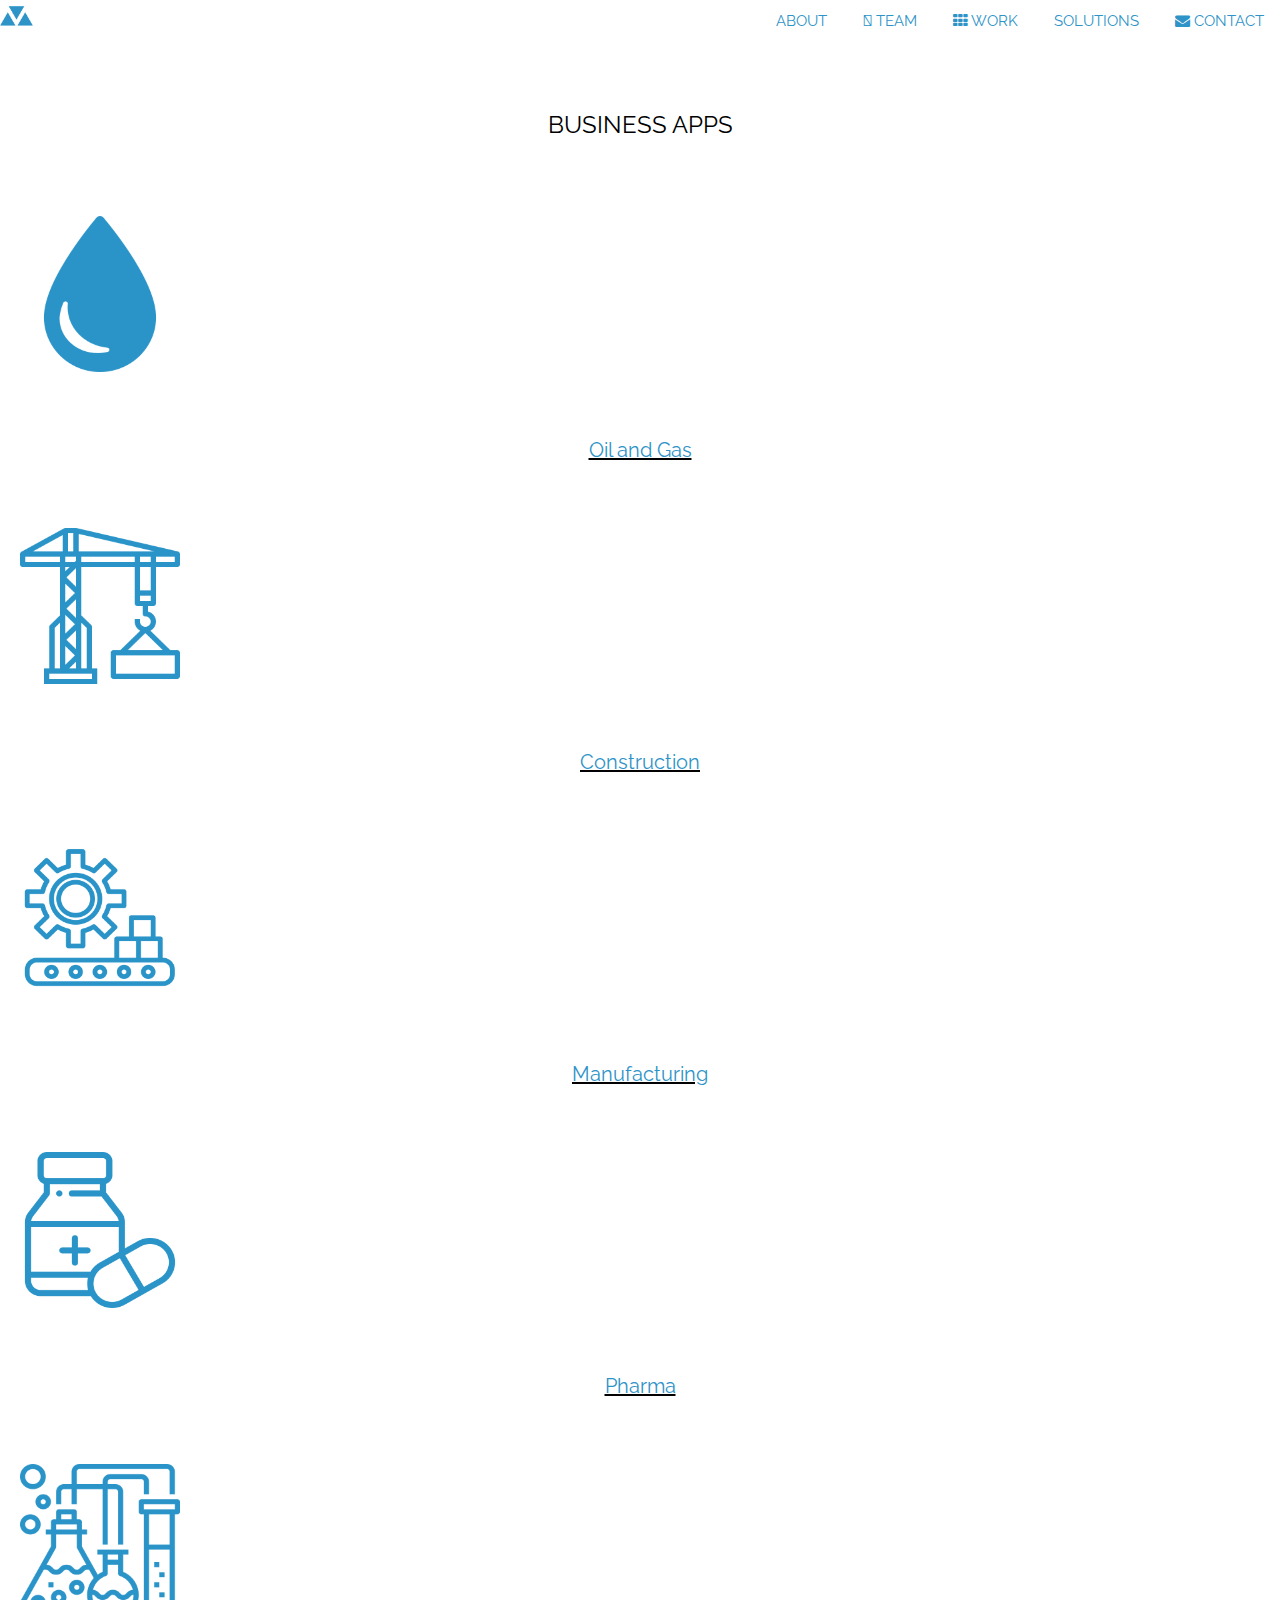
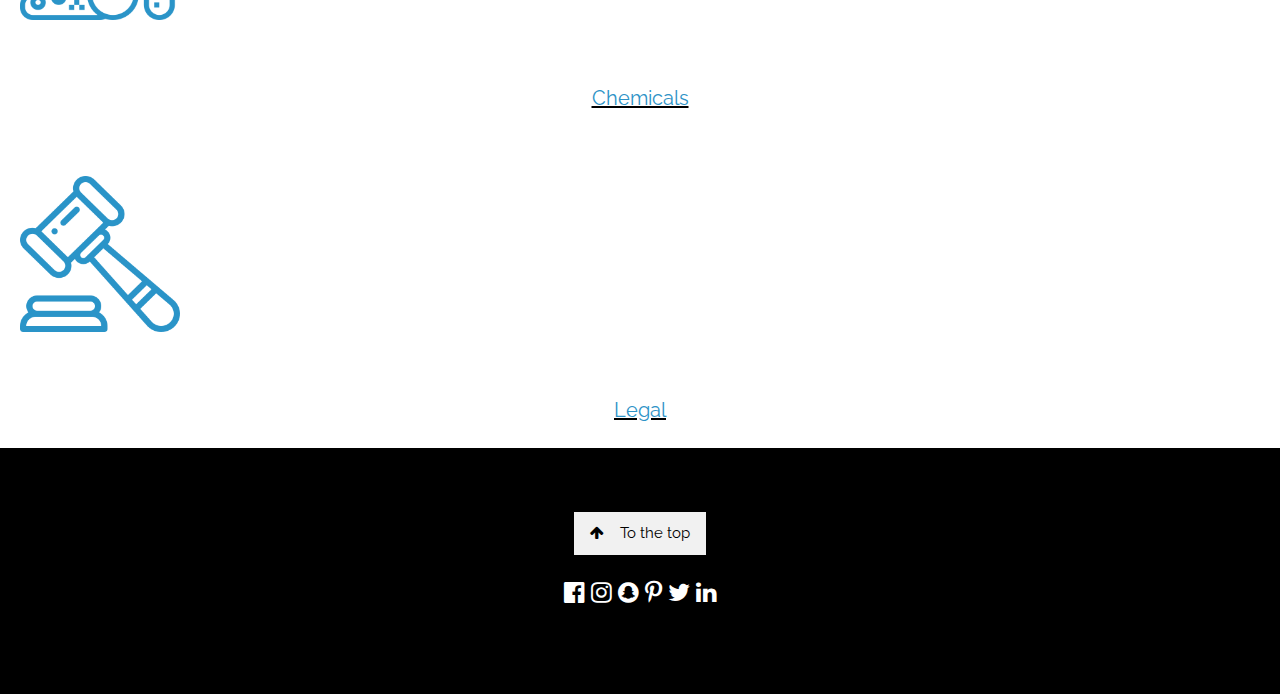
<file: solutions/solutions (4).html>
<!doctype html>
<html lang="en">
  <head>
    <!-- Required meta tags -->
    <meta charset="utf-8">
    <meta name="viewport" content="width=device-width, initial-scale=1, shrink-to-fit=no">

    <!-- Bootstrap CSS -->
    <link rel="stylesheet" href="https://www.w3schools.com/w3css/4/w3.css">
    <link rel="stylesheet" href="https://fonts.googleapis.com/css?family=Raleway">
    <link rel="stylesheet" href="https://use.fontawesome.com/releases/v5.7.1/css/all.css" integrity="sha384-fnmOCqbTlWIlj8LyTjo7mOUStjsKC4pOpQbqyi7RrhN7udi9RwhKkMHpvLbHG9Sr" crossorigin="anonymous">
    <link rel="stylesheet" href="https://cdnjs.cloudflare.com/ajax/libs/font-awesome/4.7.0/css/font-awesome.min.css">
    <link rel="stylesheet" href="https://stackpath.bootstrapcdn.com/bootstrap/4.2.1/css/bootstrap.min.css" integrity="sha384-GJzZqFGwb1QTTN6wy59ffF1BuGJpLSa9DkKMp0DgiMDm4iYMj70gZWKYbI706tWS" crossorigin="anonymous">
    <link rel="stylesheet" href="solu.css">
    <title>Cantik template</title>
    <link rel="icon" href="../imgs/cantik_title_icon.png" type="image/jpg">
  </head>
  <body>
    <!--NAVBAR-->
    <nav class="navbar fixed-top navbar-toggleable-sm navbar-trans navbar-inverse">
      <a class="navbar-brand" href="../index.html">
        <img src="../imgs/cantik_logo.png" width="33" height="33" alt="">
      </a>
      <div class="w3-right w3-hide-small">
        <a href="../index.html#about" class="w3-bar-item w3-button white"><i class="fas fa-user-tie"></i> ABOUT</a>
        <a href="../index.html#team" class="w3-bar-item w3-button white"><i class="fas fa-users"></i> TEAM</a>
        <a href="../index.html#work" class="w3-bar-item w3-button white"><i class="fa fa-th"></i> WORK</a>
        <a href="../index.html#solu" class="w3-bar-item w3-button white"><i class="far fa-lightbulb"></i> SOLUTIONS</a>
        <a href="../index.html#contact" class="w3-bar-item w3-button white"><i class="fa fa-envelope"></i> CONTACT</a>
      </div>
      <a href="javascript:void(0)" class="w3-bar-item w3-button w3-right w3-hide-large w3-hide-medium" onclick="w3_open()">
        <i class="fa fa-bars"></i>
      </a>
    </nav>
    <nav class="w3-sidebar w3-bar-block w3-black w3-card w3-animate-left w3-hide-medium w3-hide-large" style="display:none" id="mySidebar">
      <a href="javascript:void(0)" onclick="w3_close()" class="w3-bar-item w3-button w3-large w3-padding-16">Close �</a>
      <a href="../index.html#about" onclick="w3_close()" class="w3-bar-item w3-button">ABOUT</a>
      <a href="../index.html#team" onclick="w3_close()" class="w3-bar-item w3-button">TEAM</a>
      <a href="../index.html#work" onclick="w3_close()" class="w3-bar-item w3-button">WORK</a>
      <a href="../index.html#solu" onclick="w3_close()" class="w3-bar-item w3-button">SOLUTIONS</a>
      <a href="../index.html#contact" onclick="w3_close()" class="w3-bar-item w3-button">CONTACT</a>
    </nav>
    
    <div class="container sol1" id="solu">
      <h3 class="w3-center sol2">BUSINESS APPS</h3>
      <div class="card-deck">
        <a href="#" class="card">
          <div class="card">
            <img class="card-img-top" src="../imgs/drop-silhouette.png" alt="Card image cap">
            <h4 class="color">Oil and Gas</h4>
          </div>
        </a>
        <a href="#" class="card">
          <div class="card">
            <img class="card-img-top" src="../imgs/crane.png" alt="Card image cap">
            <h4 class="color">Construction</h4>      
          </div>
        </a>
        <a href="#" class="card">
          <div class="card">
            <img class="card-img-top" src="../imgs/manufacture.png" alt="Card image cap">
            <h4 class="color">Manufacturing</h4>
          </div>
        </a>
      </div>
      <div class="card-deck">
        <a href="#" class="card">
          <div class="card">
            <img class="card-img-top" src="../imgs/medicine.png" alt="Card image cap">
            <h4 class="color">Pharma</h4>
          </div>
        </a>
        <a href="#" class="card">
          <div class="card">
            <img class="card-img-top" src="../imgs/chemistry.png" alt="Card image cap">
            <h4 class="color">Chemicals</h4>
          </div>
        </a>
        <a href="#" class="card">
          <div class="card">
            <img class="card-img-top" src="../imgs/auction.png" alt="Card image cap">
            <h4 class="color">Legal</h4>
          </div>
        </a>
    </div>
    </div>

    <!-- Footer -->
    <footer class="w3-center w3-black w3-padding-64">
        <a href="#home" class="w3-button w3-light-grey"><i class="fa fa-arrow-up w3-margin-right"></i>To the top</a>
        <div class="w3-xlarge w3-section">
          <i class="fa fa-facebook-official w3-hover-opacity"></i>
          <i class="fa fa-instagram w3-hover-opacity"></i>
          <i class="fa fa-snapchat w3-hover-opacity"></i>
          <i class="fa fa-pinterest-p w3-hover-opacity"></i>
          <i class="fa fa-twitter w3-hover-opacity"></i>
          <i class="fa fa-linkedin w3-hover-opacity"></i>
        </div>
  
      </footer>
  
      <!-- jQuery first, then Popper.js, then Bootstrap JS -->
      <script src="https://code.jquery.com/jquery-3.3.1.slim.min.js" integrity="sha384-q8i/X+965DzO0rT7abK41JStQIAqVgRVzpbzo5smXKp4YfRvH+8abtTE1Pi6jizo" crossorigin="anonymous"></script>
      <script src="https://cdnjs.cloudflare.com/ajax/libs/popper.js/1.14.6/umd/popper.min.js" integrity="sha384-wHAiFfRlMFy6i5SRaxvfOCifBUQy1xHdJ/yoi7FRNXMRBu5WHdZYu1hA6ZOblgut" crossorigin="anonymous"></script>
      <script src="https://stackpath.bootstrapcdn.com/bootstrap/4.2.1/js/bootstrap.min.js" integrity="sha384-B0UglyR+jN6CkvvICOB2joaf5I4l3gm9GU6Hc1og6Ls7i6U/mkkaduKaBhlAXv9k" crossorigin="anonymous"></script>
      <script src="solu.js"></script>
    </body>
  </html>
</file>
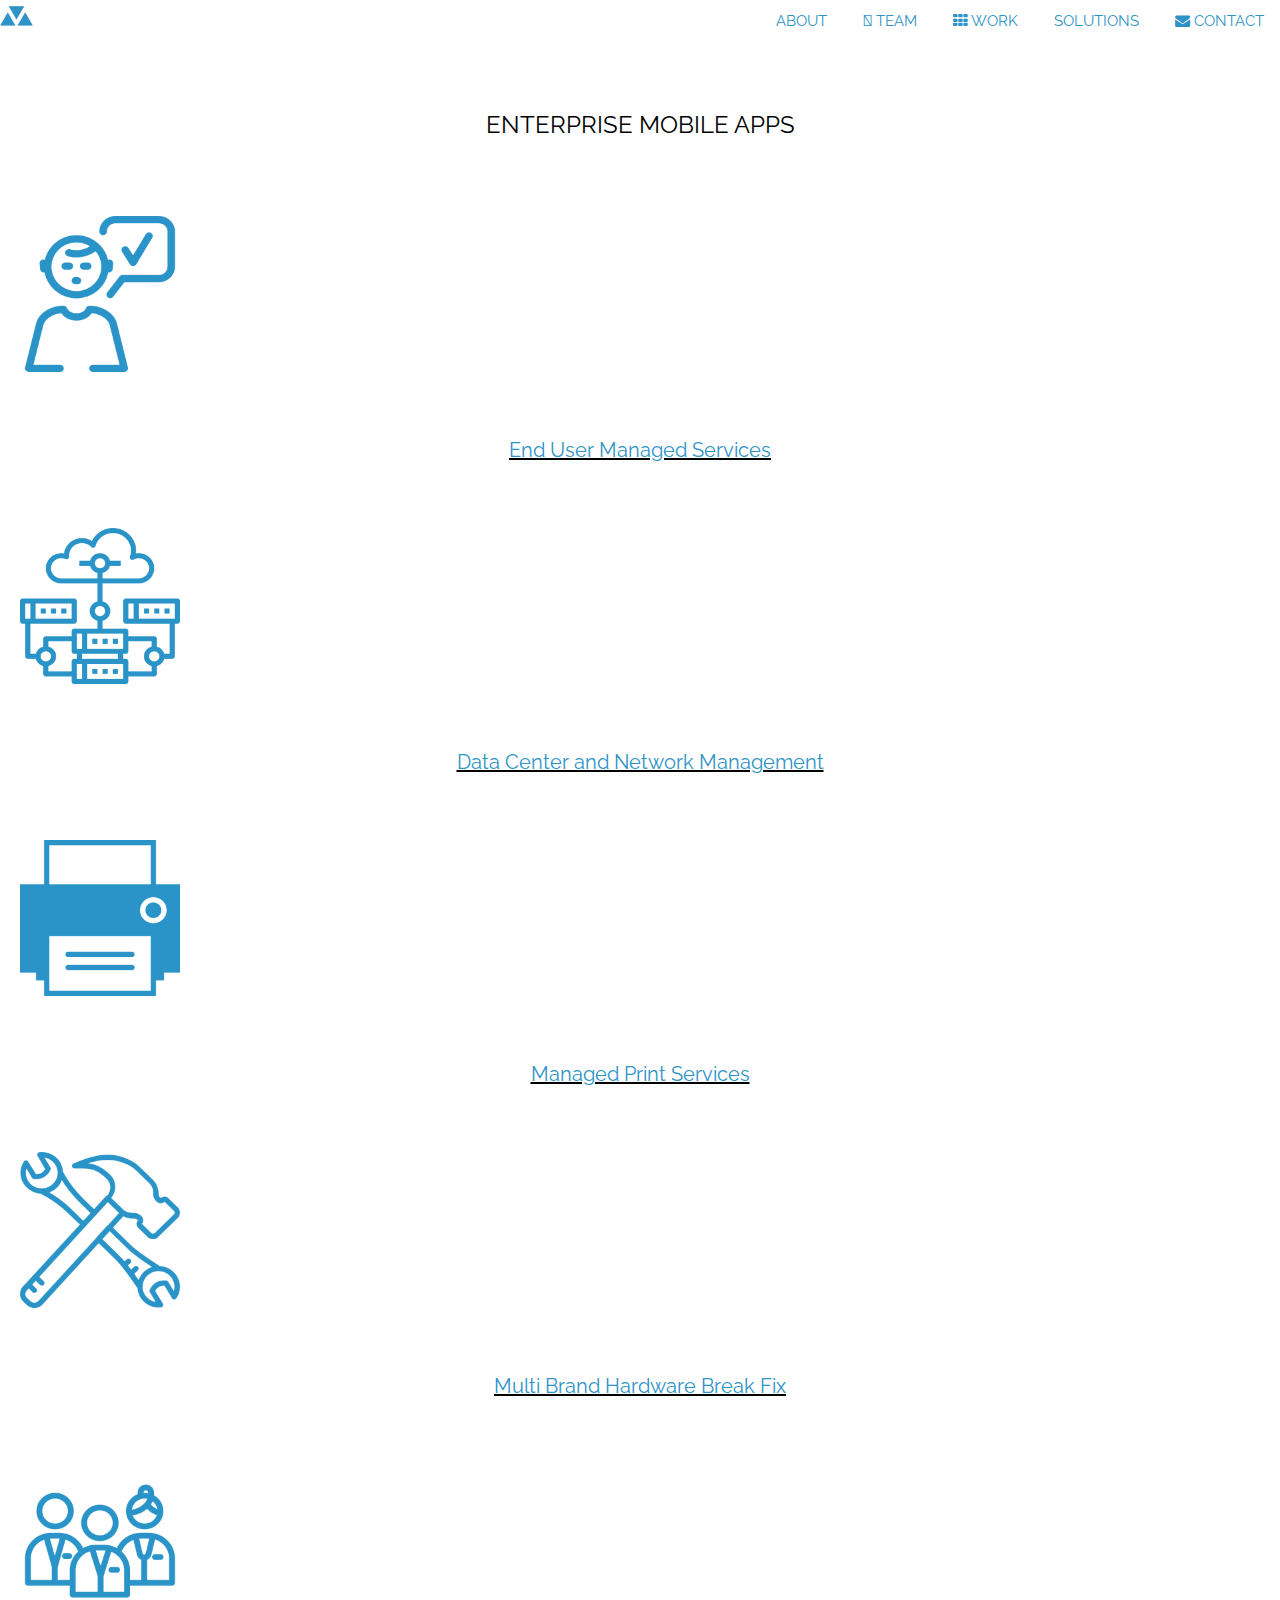
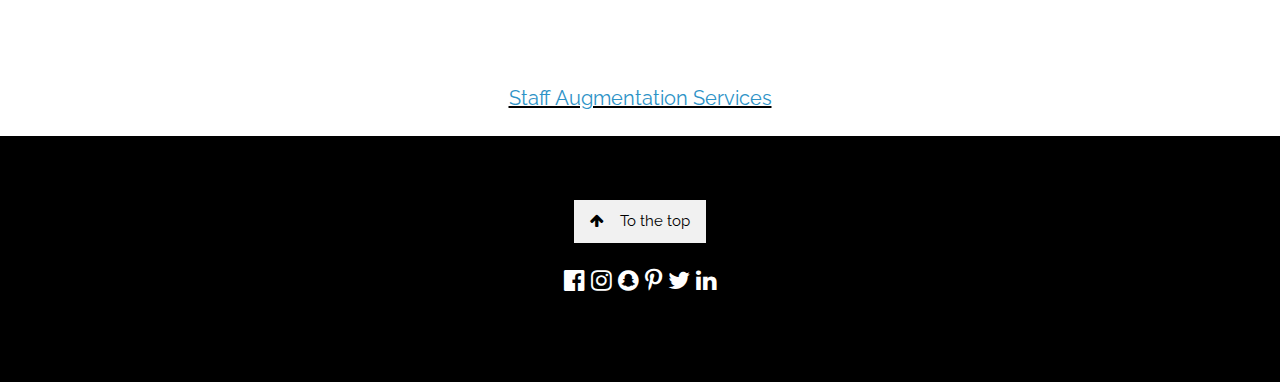
<file: solutions/solutions (6).html>
<!doctype html>
<html lang="en">
  <head>
    <!-- Required meta tags -->
    <meta charset="utf-8">
    <meta name="viewport" content="width=device-width, initial-scale=1, shrink-to-fit=no">

    <!-- Bootstrap CSS -->
    <link rel="stylesheet" href="https://www.w3schools.com/w3css/4/w3.css">
    <link rel="stylesheet" href="https://fonts.googleapis.com/css?family=Raleway">
    <link rel="stylesheet" href="https://use.fontawesome.com/releases/v5.7.1/css/all.css" integrity="sha384-fnmOCqbTlWIlj8LyTjo7mOUStjsKC4pOpQbqyi7RrhN7udi9RwhKkMHpvLbHG9Sr" crossorigin="anonymous">
    <link rel="stylesheet" href="https://cdnjs.cloudflare.com/ajax/libs/font-awesome/4.7.0/css/font-awesome.min.css">
    <link rel="stylesheet" href="https://stackpath.bootstrapcdn.com/bootstrap/4.2.1/css/bootstrap.min.css" integrity="sha384-GJzZqFGwb1QTTN6wy59ffF1BuGJpLSa9DkKMp0DgiMDm4iYMj70gZWKYbI706tWS" crossorigin="anonymous">
    <link rel="stylesheet" href="solu.css">
    <title>Cantik template</title>
    <link rel="icon" href="../imgs/cantik_title_icon.png" type="image/jpg">
  </head>
  <body>
    <!--NAVBAR-->
    <nav class="navbar fixed-top navbar-toggleable-sm navbar-trans navbar-inverse">
      <a class="navbar-brand" href="../index.html">
        <img src="../imgs/cantik_logo.png" width="33" height="33" alt="">
      </a>
      <div class="w3-right w3-hide-small">
        <a href="../index.html#about" class="w3-bar-item w3-button white"><i class="fas fa-user-tie"></i> ABOUT</a>
        <a href="../index.html#team" class="w3-bar-item w3-button white"><i class="fas fa-users"></i> TEAM</a>
        <a href="../index.html#work" class="w3-bar-item w3-button white"><i class="fa fa-th"></i> WORK</a>
        <a href="../index.html#solu" class="w3-bar-item w3-button white"><i class="far fa-lightbulb"></i> SOLUTIONS</a>
        <a href="../index.html#contact" class="w3-bar-item w3-button white"><i class="fa fa-envelope"></i> CONTACT</a>
      </div>
      <a href="javascript:void(0)" class="w3-bar-item w3-button w3-right w3-hide-large w3-hide-medium" onclick="w3_open()">
        <i class="fa fa-bars"></i>
      </a>
    </nav>
    <nav class="w3-sidebar w3-bar-block w3-black w3-card w3-animate-left w3-hide-medium w3-hide-large" style="display:none" id="mySidebar">
      <a href="javascript:void(0)" onclick="w3_close()" class="w3-bar-item w3-button w3-large w3-padding-16">Close �</a>
      <a href="../index.html#about" onclick="w3_close()" class="w3-bar-item w3-button">ABOUT</a>
      <a href="../index.html#team" onclick="w3_close()" class="w3-bar-item w3-button">TEAM</a>
      <a href="../index.html#work" onclick="w3_close()" class="w3-bar-item w3-button">WORK</a>
      <a href="../index.html#solu" onclick="w3_close()" class="w3-bar-item w3-button">SOLUTIONS</a>
      <a href="../index.html#contact" onclick="w3_close()" class="w3-bar-item w3-button">CONTACT</a>
    </nav>
    
    <div class="container sol1" id="solu">
      <h3 class="w3-center sol2">ENTERPRISE MOBILE APPS</h3>
      <div class="card-deck">
        <a href="#" class="card">
          <div class="card">
            <img class="card-img-top" src="../imgs/end-user-problem.png" alt="Card image cap">
            <h4 class="color">End User Managed Services</h4>
          </div>
        </a>
        <a href="#" class="card">
          <div class="card">
            <img class="card-img-top" src="../imgs/server.png" alt="Card image cap"> 
            <h4 class="color">Data Center and Network Management</h4>      
          </div>
        </a>
        <a href="#" class="card">
          <div class="card">
            <img class="card-img-top" src="../imgs/print.png" alt="Card image cap">
            <h4 class="color">Managed Print Services</h4>
          </div>
        </a>
      </div>
      <div class="card-deck">
        <a href="#" class="card">
          <div class="card">
            <img class="card-img-top" src="../imgs/tools.png" alt="Card image cap">
            <h4 class="color">Multi Brand Hardware Break Fix</h4>
          </div>
        </a>
        <a href="#" class="card">
          <div class="card">
            <img class="card-img-top" src="../imgs/service.png" alt="Card image cap">
            <h4 class="color">Staff Augmentation Services</h4>
          </div>
        </a>
      </div>  
    </div>


    <!-- Footer -->
    <footer class="w3-center w3-black w3-padding-64">
        <a href="#home" class="w3-button w3-light-grey"><i class="fa fa-arrow-up w3-margin-right"></i>To the top</a>
        <div class="w3-xlarge w3-section">
          <i class="fa fa-facebook-official w3-hover-opacity"></i>
          <i class="fa fa-instagram w3-hover-opacity"></i>
          <i class="fa fa-snapchat w3-hover-opacity"></i>
          <i class="fa fa-pinterest-p w3-hover-opacity"></i>
          <i class="fa fa-twitter w3-hover-opacity"></i>
          <i class="fa fa-linkedin w3-hover-opacity"></i>
        </div>
  
      </footer>
  
      <!-- jQuery first, then Popper.js, then Bootstrap JS -->
      <script src="https://code.jquery.com/jquery-3.3.1.slim.min.js" integrity="sha384-q8i/X+965DzO0rT7abK41JStQIAqVgRVzpbzo5smXKp4YfRvH+8abtTE1Pi6jizo" crossorigin="anonymous"></script>
      <script src="https://cdnjs.cloudflare.com/ajax/libs/popper.js/1.14.6/umd/popper.min.js" integrity="sha384-wHAiFfRlMFy6i5SRaxvfOCifBUQy1xHdJ/yoi7FRNXMRBu5WHdZYu1hA6ZOblgut" crossorigin="anonymous"></script>
      <script src="https://stackpath.bootstrapcdn.com/bootstrap/4.2.1/js/bootstrap.min.js" integrity="sha384-B0UglyR+jN6CkvvICOB2joaf5I4l3gm9GU6Hc1og6Ls7i6U/mkkaduKaBhlAXv9k" crossorigin="anonymous"></script>
      <script src="solu.js"></script>
    </body>
  </html>
</file>
<file: solutions/solu.css>
.navbar {
    -webkit-transition: all 0.6s ease-out;
    -moz-transition: all 0.6s ease-out;
    -o-transition: all 0.6s ease-out;
    -ms-transition: all 0.6s ease-out;
    transition: all 0.6s ease-out;
    background: rgba(0, 0, 0, .0);
}

.navbar.scrolled {
    background: rgb(68, 68, 68); /* IE */
    background: rgba(0, 0, 0, 1); /* NON-IE */
}

.white {
    color: #2e93c7;
}

.card{
    border: none;
}

.card-img-top {
    padding: 50px 20px 50px 20px;
    width: 200px;
    height: 256px;
    align-self: center;

}

.bgimg-2 {
  background-position: center;
  background-size: cover;
  background-image: url("https://i.imgur.com/J4HdYHL.jpg");
  min-height: 50%;
}

body,h1,h2,h3,h4,h5,h6 {font-family: "Raleway", sans-serif}

body, html {
  height: 100%;
  line-height: 1.8;
}

/* Full height image header */
.bgimg-1 {
  background-position: center;
  background-size: cover;
  background-image: url("https://i.imgur.com/hRG6JtE.jpg");
  min-height: 100%;
}

.w3-bar .w3-button {
  padding: 16px;
}

.parallax {
  /* The image used */
  background-image: url("https://i.imgur.com/J4HdYHL.jpg");

  /* Set a specific height */
  height: 500px;

  /* Create the parallax scrolling effect */
  background-attachment: fixed;
  background-position: center;
  background-repeat: no-repeat;
  background-size: cover;
}

.color {
  color: #2e93c7;
  text-align: center;
}

.sol1 {
  padding: 10px 0px 10px 0px;
}

.sol2 {
  padding: 50px 0px 10px 0px;
}

.media {
  padding: 20px 10px 20px 10px;
}
</file>
